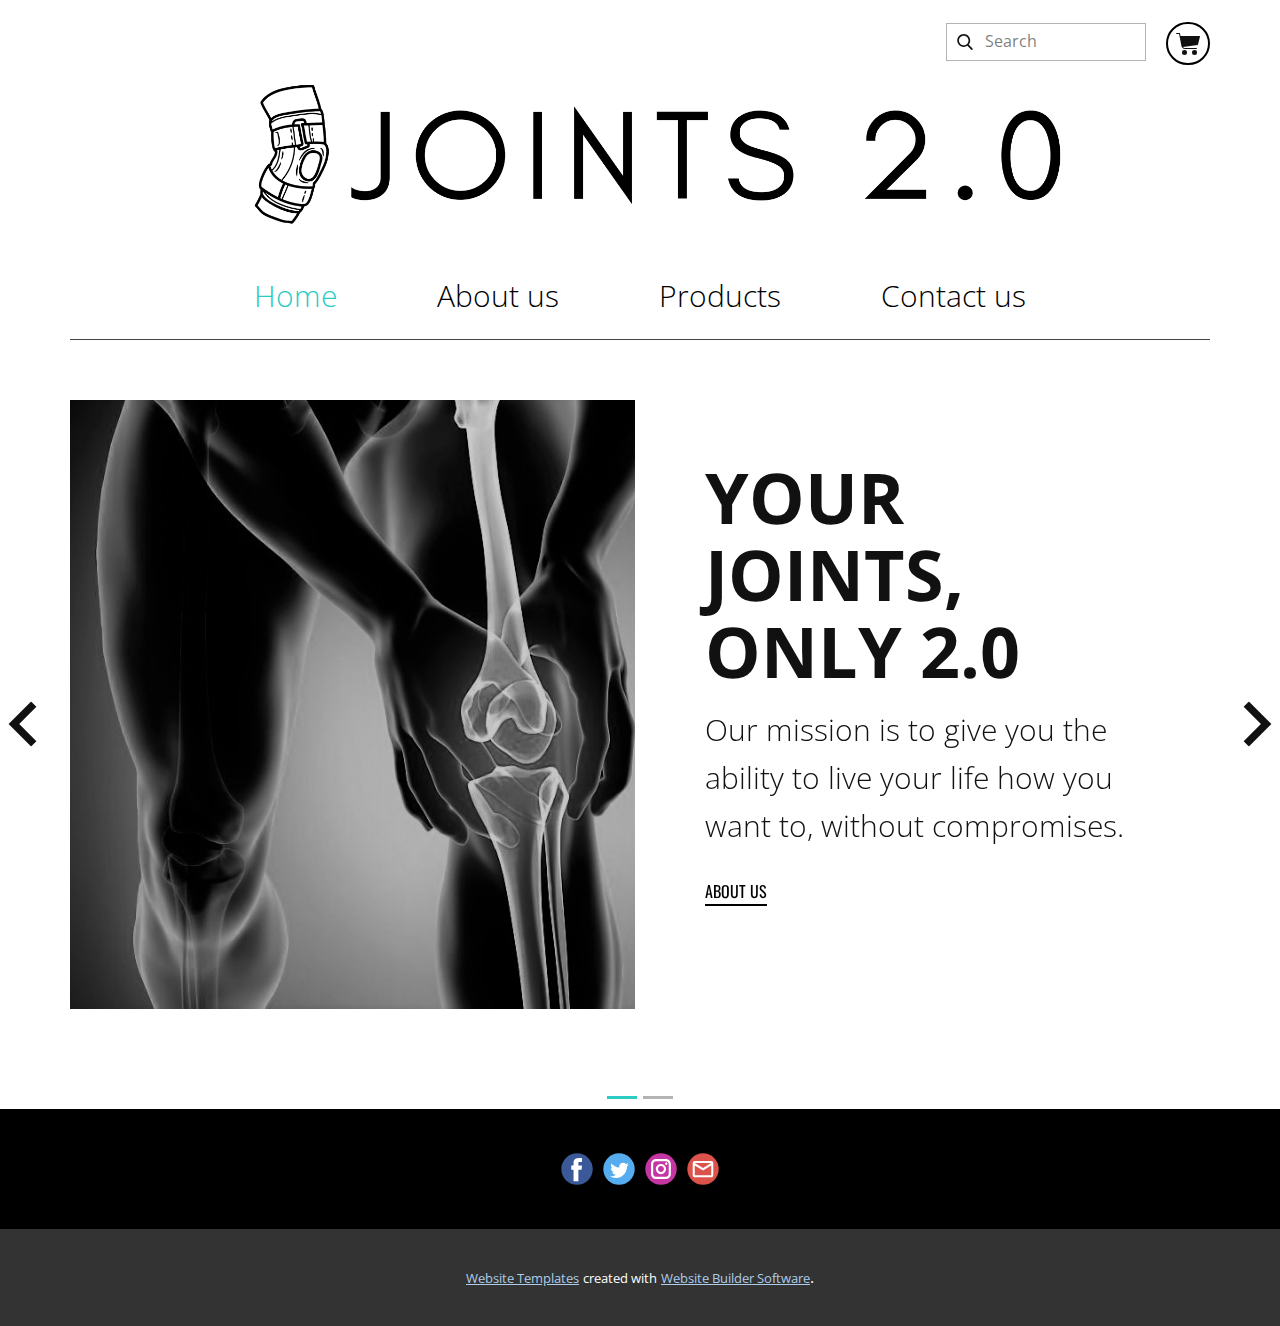
<file: hjemmesidehtml/index.html>
<!DOCTYPE html>
<html style="font-size: 16px;" lang="en-NO">
  <head>
    <meta name="viewport" content="width=device-width, initial-scale=1.0">
    <meta charset="utf-8">
    <meta name="keywords" content="​YOUR JOINTS, ONLY 2.0, ​have full use and mobility of YOUR body again">
    <meta name="description" content="">
    <meta name="page_type" content="np-template-header-footer-from-plugin">
    <title>Home</title>
    <link rel="stylesheet" href="nicepage.css" media="screen">
<link rel="stylesheet" href="Home.css" media="screen">
    <script class="u-script" type="text/javascript" src="jquery.js" defer=""></script>
    <script class="u-script" type="text/javascript" src="nicepage.js" defer=""></script>
    <meta name="generator" content="Nicepage 3.26.0, nicepage.com">
    
    
    <link id="u-theme-google-font" rel="stylesheet" href="https://fonts.googleapis.com/css?family=Roboto:100,100i,300,300i,400,400i,500,500i,700,700i,900,900i|Open+Sans:300,300i,400,400i,600,600i,700,700i,800,800i">
    <link id="u-page-google-font" rel="stylesheet" href="https://fonts.googleapis.com/css?family=Oswald:200,300,400,500,600,700|Open+Sans:300,300i,400,400i,600,600i,700,700i,800,800i">
    
    
    <script type="application/ld+json">{
		"@context": "http://schema.org",
		"@type": "Organization",
		"name": "Site1",
		"logo": "images/logo.PNG",
		"sameAs": []
}</script>
    <meta name="theme-color" content="#478ac9">
    <meta property="og:title" content="Home">
    <meta property="og:description" content="">
    <meta property="og:type" content="website">
  </head>
  <body data-home-page="Home.html" data-home-page-title="Home" class="u-body"><header class="u-clearfix u-header u-header" id="sec-2ea4"><div class="u-clearfix u-sheet u-sheet-1">
        <form action="#" method="get" class="u-border-1 u-border-grey-30 u-search u-search-left u-white u-search-1">
          <button class="u-search-button" type="submit">
            <span class="u-search-icon u-spacing-10">
              <svg class="u-svg-link" preserveAspectRatio="xMidYMin slice" viewBox="0 0 56.966 56.966"><use xmlns:xlink="http://www.w3.org/1999/xlink" xlink:href="#svg-810a"></use></svg>
              <svg xmlns="http://www.w3.org/2000/svg" xmlns:xlink="http://www.w3.org/1999/xlink" version="1.1" id="svg-810a" x="0px" y="0px" viewBox="0 0 56.966 56.966" style="enable-background:new 0 0 56.966 56.966;" xml:space="preserve" class="u-svg-content"><path d="M55.146,51.887L41.588,37.786c3.486-4.144,5.396-9.358,5.396-14.786c0-12.682-10.318-23-23-23s-23,10.318-23,23  s10.318,23,23,23c4.761,0,9.298-1.436,13.177-4.162l13.661,14.208c0.571,0.593,1.339,0.92,2.162,0.92  c0.779,0,1.518-0.297,2.079-0.837C56.255,54.982,56.293,53.08,55.146,51.887z M23.984,6c9.374,0,17,7.626,17,17s-7.626,17-17,17  s-17-7.626-17-17S14.61,6,23.984,6z"></path></svg>
            </span>
          </button>
          <input class="u-search-input" type="search" name="search" value="" placeholder="Search">
        </form>
        <a href="Home.html" data-page-id="67591076" class="u-image u-logo u-image-1" data-image-width="1646" data-image-height="370" title="Home">
          <img src="images/logo.PNG" class="u-logo-image u-logo-image-1">
        </a>
        <a href="Home.html" class="u-border-2 u-border-black u-border-hover-palette-4-base u-btn u-btn-round u-button-style u-none u-radius-50 u-btn-1"><span class="u-icon u-text-body-color u-icon-1"><svg class="u-svg-content" viewBox="0 0 512 512" x="0px" y="0px" style="width: 1em; height: 1em;"><circle cx="181.333" cy="437.333" r="53.333"></circle><path d="M509.867,89.6c-2.133-2.133-4.267-4.267-8.533-4.267H96L85.333,29.867c-2.133-4.267-6.4-8.533-10.667-8.533h-64 C4.267,21.333,0,25.6,0,32s4.267,10.667,10.667,10.667h55.467l51.2,260.267c8.533,34.133,38.4,59.733,74.667,59.733h245.333 c6.4,0,10.667-4.267,10.667-10.667c0-6.4-4.267-10.667-10.667-10.667H192c-17.067,0-34.133-8.533-42.667-23.467L460.8,275.2 c4.267,0,8.533-4.267,8.533-8.533L512,96C512,96,512,91.733,509.867,89.6z"></path><circle cx="394.667" cy="437.333" r="53.333"></circle></svg><img></span>
        </a>
        <nav class="u-menu u-menu-one-level u-offcanvas u-menu-1" data-position="Main menu">
          <div class="menu-collapse u-custom-font u-font-open-sans" style="font-size: 1.875rem; letter-spacing: 0px; font-weight: 300;">
            <a class="u-button-style u-custom-left-right-menu-spacing u-custom-padding-bottom u-custom-text-active-color u-custom-text-color u-custom-text-hover-color u-custom-top-bottom-menu-spacing u-nav-link u-text-active-palette-1-base u-text-hover-palette-2-base" href="#">
              <svg><use xmlns:xlink="http://www.w3.org/1999/xlink" xlink:href="#menu-hamburger"></use></svg>
              <svg version="1.1" xmlns="http://www.w3.org/2000/svg" xmlns:xlink="http://www.w3.org/1999/xlink"><defs><symbol id="menu-hamburger" viewBox="0 0 16 16" style="width: 16px; height: 16px;"><rect y="1" width="16" height="2"></rect><rect y="7" width="16" height="2"></rect><rect y="13" width="16" height="2"></rect>
</symbol>
</defs></svg>
            </a>
          </div>
          <div class="u-custom-menu u-nav-container">
            <ul class="u-custom-font u-font-open-sans u-nav u-unstyled u-nav-1"><li class="u-nav-item"><a class="u-button-style u-nav-link u-text-active-palette-4-base u-text-black u-text-hover-palette-4-base" href="Home.html" style="padding: 14px 50px;">Home</a>
</li><li class="u-nav-item"><a class="u-button-style u-nav-link u-text-active-palette-4-base u-text-black u-text-hover-palette-4-base" href="About-us.html" style="padding: 14px 50px;">About us</a>
</li><li class="u-nav-item"><a class="u-button-style u-nav-link u-text-active-palette-4-base u-text-black u-text-hover-palette-4-base" href="Products.html" style="padding: 14px 50px;">Products</a>
</li><li class="u-nav-item"><a class="u-button-style u-nav-link u-text-active-palette-4-base u-text-black u-text-hover-palette-4-base" href="Contact-us.html" style="padding: 14px 50px;">Contact us</a>
</li></ul>
          </div>
          <div class="u-custom-menu u-nav-container-collapse">
            <div class="u-black u-container-style u-inner-container-layout u-opacity u-opacity-95 u-sidenav">
              <div class="u-inner-container-layout u-sidenav-overflow">
                <div class="u-menu-close">
		      </div>
                <ul class="u-align-center u-nav u-popupmenu-items u-unstyled u-nav-2"><li class="u-nav-item"><a class="u-button-style u-nav-link" href="Home.html" style="padding: 14px 50px;">Home</a>
</li><li class="u-nav-item"><a class="u-button-style u-nav-link" href="About-us.html" style="padding: 14px 50px;">About us</a>
</li><li class="u-nav-item"><a class="u-button-style u-nav-link" href="Products.html" style="padding: 14px 50px;">Products</a>
</li><li class="u-nav-item"><a class="u-button-style u-nav-link" href="Contact-us.html" style="padding: 14px 50px;">Contact us</a>
</li></ul>
              </div>
            </div>
            <div class="u-black u-menu-overlay u-opacity u-opacity-100"></div>
          </div>
        </nav>
        <div class="u-border-1 u-border-grey-dark-1 u-expanded-width u-line u-line-horizontal u-line-1"></div>
      </div></header>
    <section id="carousel_310b" class="u-carousel u-slide u-block-238b-1" data-u-ride="carousel" data-interval="5000">
      <ol class="u-absolute-hcenter u-carousel-indicators u-block-238b-2">
        <li data-u-target="#carousel_310b" class="u-active u-active-palette-4-base u-grey-30 u-hover-palette-4-base" data-u-slide-to="0"></li>
        <li data-u-target="#carousel_310b" class="u-active-palette-4-base u-grey-30 u-hover-palette-4-base" data-u-slide-to="1"></li>
      </ol>
      <div class="u-carousel-inner" role="listbox">
        <div class="u-active u-carousel-item u-clearfix u-section-1-1">
          <div class="u-clearfix u-sheet u-sheet-1">
            <div class="u-clearfix u-gutter-10 u-layout-wrap u-layout-wrap-1">
              <div class="u-layout" style="">
                <div class="u-layout-row" style="">
                  <div class="u-align-left u-container-style u-image u-layout-cell u-left-cell u-size-30 u-size-xs-60 u-image-1" src="" data-image-width="1000" data-image-height="686">
                    <div class="u-container-layout u-valign-middle u-container-layout-1" src=""></div>
                  </div>
                  <div class="u-align-left u-container-style u-layout-cell u-right-cell u-size-30 u-size-xs-60 u-white u-layout-cell-2">
                    <div class="u-container-layout u-container-layout-2">
                      <h2 class="u-custom-font u-text u-text-font u-text-1"> YOUR JOINTS, ONLY 2.0</h2>
                      <p class="u-text u-text-2"> Our mission is to give you the ability to live your life how you want to, without compromises. </p>
                      <a href="About-us.html" data-page-id="930628772" class="u-active-none u-border-2 u-border-active-palette-4-base u-border-black u-border-hover-palette-4-base u-btn u-btn-rectangle u-button-style u-custom-font u-font-oswald u-hover-none u-none u-btn-1">ABOUT US</a>
                    </div>
                  </div>
                </div>
              </div>
            </div>
          </div>
        </div>
        <div class="u-carousel-item u-clearfix u-section-1-2">
          <div class="u-clearfix u-sheet u-sheet-1">
            <div class="u-clearfix u-expanded-width u-gutter-10 u-layout-wrap u-layout-wrap-1">
              <div class="u-layout" style="">
                <div class="u-layout-row" style="">
                  <div class="u-align-left u-container-style u-image u-layout-cell u-left-cell u-size-30 u-size-xs-60 u-image-1" src="" data-image-width="800" data-image-height="533">
                    <div class="u-container-layout u-valign-middle u-container-layout-1" src=""></div>
                  </div>
                  <div class="u-align-left u-container-style u-layout-cell u-right-cell u-size-30 u-size-xs-60 u-white u-layout-cell-2">
                    <div class="u-container-layout u-valign-bottom u-container-layout-2">
                      <h2 class="u-custom-font u-font-open-sans u-text u-text-black u-text-1"> have full use and mobility of YOUR body again</h2>
                      <p class="u-text u-text-2">Support braces for legs that are comfortable, non-intrusive, strong and supportive.</p>
                      <a href="Products.html" data-page-id="37264418" class="u-active-none u-border-2 u-border-black u-btn u-btn-rectangle u-button-style u-custom-font u-font-oswald u-hover-none u-none u-text-active-palette-4-base u-text-hover-palette-4-base u-btn-1">OUR PRODUCTS</a>
                    </div>
                  </div>
                </div>
              </div>
            </div>
          </div>
        </div>
      </div>
      <a class="u-absolute-vcenter u-carousel-control u-carousel-control-prev u-text-body-color u-text-hover-palette-4-base u-block-238b-3" href="#carousel_310b" role="button" data-u-slide="prev">
        <span aria-hidden="true">
          <svg viewBox="0 0 256 256"><g><polygon points="207.093,30.187 176.907,0 48.907,128 176.907,256 207.093,225.813 109.28,128"></polygon>
</g></svg>
        </span>
        <span class="sr-only">
          <svg viewBox="0 0 256 256"><g><polygon points="207.093,30.187 176.907,0 48.907,128 176.907,256 207.093,225.813 109.28,128"></polygon>
</g></svg>
        </span>
      </a>
      <a class="u-absolute-vcenter u-carousel-control u-carousel-control-next u-text-body-color u-text-hover-palette-4-base u-block-238b-4" href="#carousel_310b" role="button" data-u-slide="next">
        <span aria-hidden="true">
          <svg viewBox="0 0 306 306"><g id="chevron-right"><polygon points="94.35,0 58.65,35.7 175.95,153 58.65,270.3 94.35,306 247.35,153"></polygon>
</g></svg>
        </span>
        <span class="sr-only">
          <svg viewBox="0 0 306 306"><g id="chevron-right"><polygon points="94.35,0 58.65,35.7 175.95,153 58.65,270.3 94.35,306 247.35,153"></polygon>
</g></svg>
        </span>
      </a>
    </section>
    
    
    <footer class="u-black u-clearfix u-footer" id="sec-b8fa"><div class="u-clearfix u-sheet u-sheet-1">
        <div class="u-align-left u-social-icons u-spacing-10 u-social-icons-1">
          <a class="u-social-url" title="facebook" target="_blank" href=""><span class="u-icon u-social-facebook u-social-icon u-icon-1"><svg class="u-svg-link" preserveAspectRatio="xMidYMin slice" viewBox="0 0 112 112" style=""><use xmlns:xlink="http://www.w3.org/1999/xlink" xlink:href="#svg-e265"></use></svg><svg class="u-svg-content" viewBox="0 0 112 112" x="0" y="0" id="svg-e265"><circle fill="currentColor" cx="56.1" cy="56.1" r="55"></circle><path fill="#FFFFFF" d="M73.5,31.6h-9.1c-1.4,0-3.6,0.8-3.6,3.9v8.5h12.6L72,58.3H60.8v40.8H43.9V58.3h-8V43.9h8v-9.2
            c0-6.7,3.1-17,17-17h12.5v13.9H73.5z"></path></svg></span>
          </a>
          <a class="u-social-url" title="twitter" target="_blank" href=""><span class="u-icon u-social-icon u-social-twitter u-icon-2"><svg class="u-svg-link" preserveAspectRatio="xMidYMin slice" viewBox="0 0 112 112" style=""><use xmlns:xlink="http://www.w3.org/1999/xlink" xlink:href="#svg-4003"></use></svg><svg class="u-svg-content" viewBox="0 0 112 112" x="0" y="0" id="svg-4003"><circle fill="currentColor" class="st0" cx="56.1" cy="56.1" r="55"></circle><path fill="#FFFFFF" d="M83.8,47.3c0,0.6,0,1.2,0,1.7c0,17.7-13.5,38.2-38.2,38.2C38,87.2,31,85,25,81.2c1,0.1,2.1,0.2,3.2,0.2
            c6.3,0,12.1-2.1,16.7-5.7c-5.9-0.1-10.8-4-12.5-9.3c0.8,0.2,1.7,0.2,2.5,0.2c1.2,0,2.4-0.2,3.5-0.5c-6.1-1.2-10.8-6.7-10.8-13.1
            c0-0.1,0-0.1,0-0.2c1.8,1,3.9,1.6,6.1,1.7c-3.6-2.4-6-6.5-6-11.2c0-2.5,0.7-4.8,1.8-6.7c6.6,8.1,16.5,13.5,27.6,14
            c-0.2-1-0.3-2-0.3-3.1c0-7.4,6-13.4,13.4-13.4c3.9,0,7.3,1.6,9.8,4.2c3.1-0.6,5.9-1.7,8.5-3.3c-1,3.1-3.1,5.8-5.9,7.4
            c2.7-0.3,5.3-1,7.7-2.1C88.7,43,86.4,45.4,83.8,47.3z"></path></svg></span>
          </a>
          <a class="u-social-url" title="instagram" target="_blank" href=""><span class="u-icon u-social-icon u-social-instagram u-icon-3"><svg class="u-svg-link" preserveAspectRatio="xMidYMin slice" viewBox="0 0 112 112" style=""><use xmlns:xlink="http://www.w3.org/1999/xlink" xlink:href="#svg-ddfa"></use></svg><svg class="u-svg-content" viewBox="0 0 112 112" x="0" y="0" id="svg-ddfa"><circle fill="currentColor" cx="56.1" cy="56.1" r="55"></circle><path fill="#FFFFFF" d="M55.9,38.2c-9.9,0-17.9,8-17.9,17.9C38,66,46,74,55.9,74c9.9,0,17.9-8,17.9-17.9C73.8,46.2,65.8,38.2,55.9,38.2
            z M55.9,66.4c-5.7,0-10.3-4.6-10.3-10.3c-0.1-5.7,4.6-10.3,10.3-10.3c5.7,0,10.3,4.6,10.3,10.3C66.2,61.8,61.6,66.4,55.9,66.4z"></path><path fill="#FFFFFF" d="M74.3,33.5c-2.3,0-4.2,1.9-4.2,4.2s1.9,4.2,4.2,4.2s4.2-1.9,4.2-4.2S76.6,33.5,74.3,33.5z"></path><path fill="#FFFFFF" d="M73.1,21.3H38.6c-9.7,0-17.5,7.9-17.5,17.5v34.5c0,9.7,7.9,17.6,17.5,17.6h34.5c9.7,0,17.5-7.9,17.5-17.5V38.8
            C90.6,29.1,82.7,21.3,73.1,21.3z M83,73.3c0,5.5-4.5,9.9-9.9,9.9H38.6c-5.5,0-9.9-4.5-9.9-9.9V38.8c0-5.5,4.5-9.9,9.9-9.9h34.5
            c5.5,0,9.9,4.5,9.9,9.9V73.3z"></path></svg></span>
          </a>
          <a class="u-social-url" target="_blank" title="Email" href=""><span class="u-icon u-social-email u-social-icon u-icon-4"><svg class="u-svg-link" preserveAspectRatio="xMidYMin slice" viewBox="0 0 112 112" style=""><use xmlns:xlink="http://www.w3.org/1999/xlink" xlink:href="#svg-a01f"></use></svg><svg class="u-svg-content" viewBox="0 0 112 112" x="0" y="0" id="svg-a01f"><circle fill="currentColor" cx="56.1" cy="56.1" r="55"></circle><path id="path3864" fill="#FFFFFF" d="M27.2,28h57.6c4,0,7.2,3.2,7.2,7.2l0,0v42.7c0,3.9-3.2,7.2-7.2,7.2l0,0H27.2
	c-4,0-7.2-3.2-7.2-7.2V35.2C20,31.1,23.2,28,27.2,28 M56,52.9l28.8-17.8H27.2L56,52.9 M27.2,77.7h57.6V43.5L56,61.3L27.2,43.5V77.7z
	"></path></svg></span>
          </a>
        </div>
      </div></footer>
    <section class="u-backlink u-clearfix u-grey-80">
      <a class="u-link" href="https://nicepage.com/website-templates" target="_blank">
        <span>Website Templates</span>
      </a>
      <p class="u-text">
        <span>created with</span>
      </p>
      <a class="u-link" href="Home.html" target="_blank">
        <span>Website Builder Software</span>
      </a>. 
    </section>
  </body>
</html>
</file>
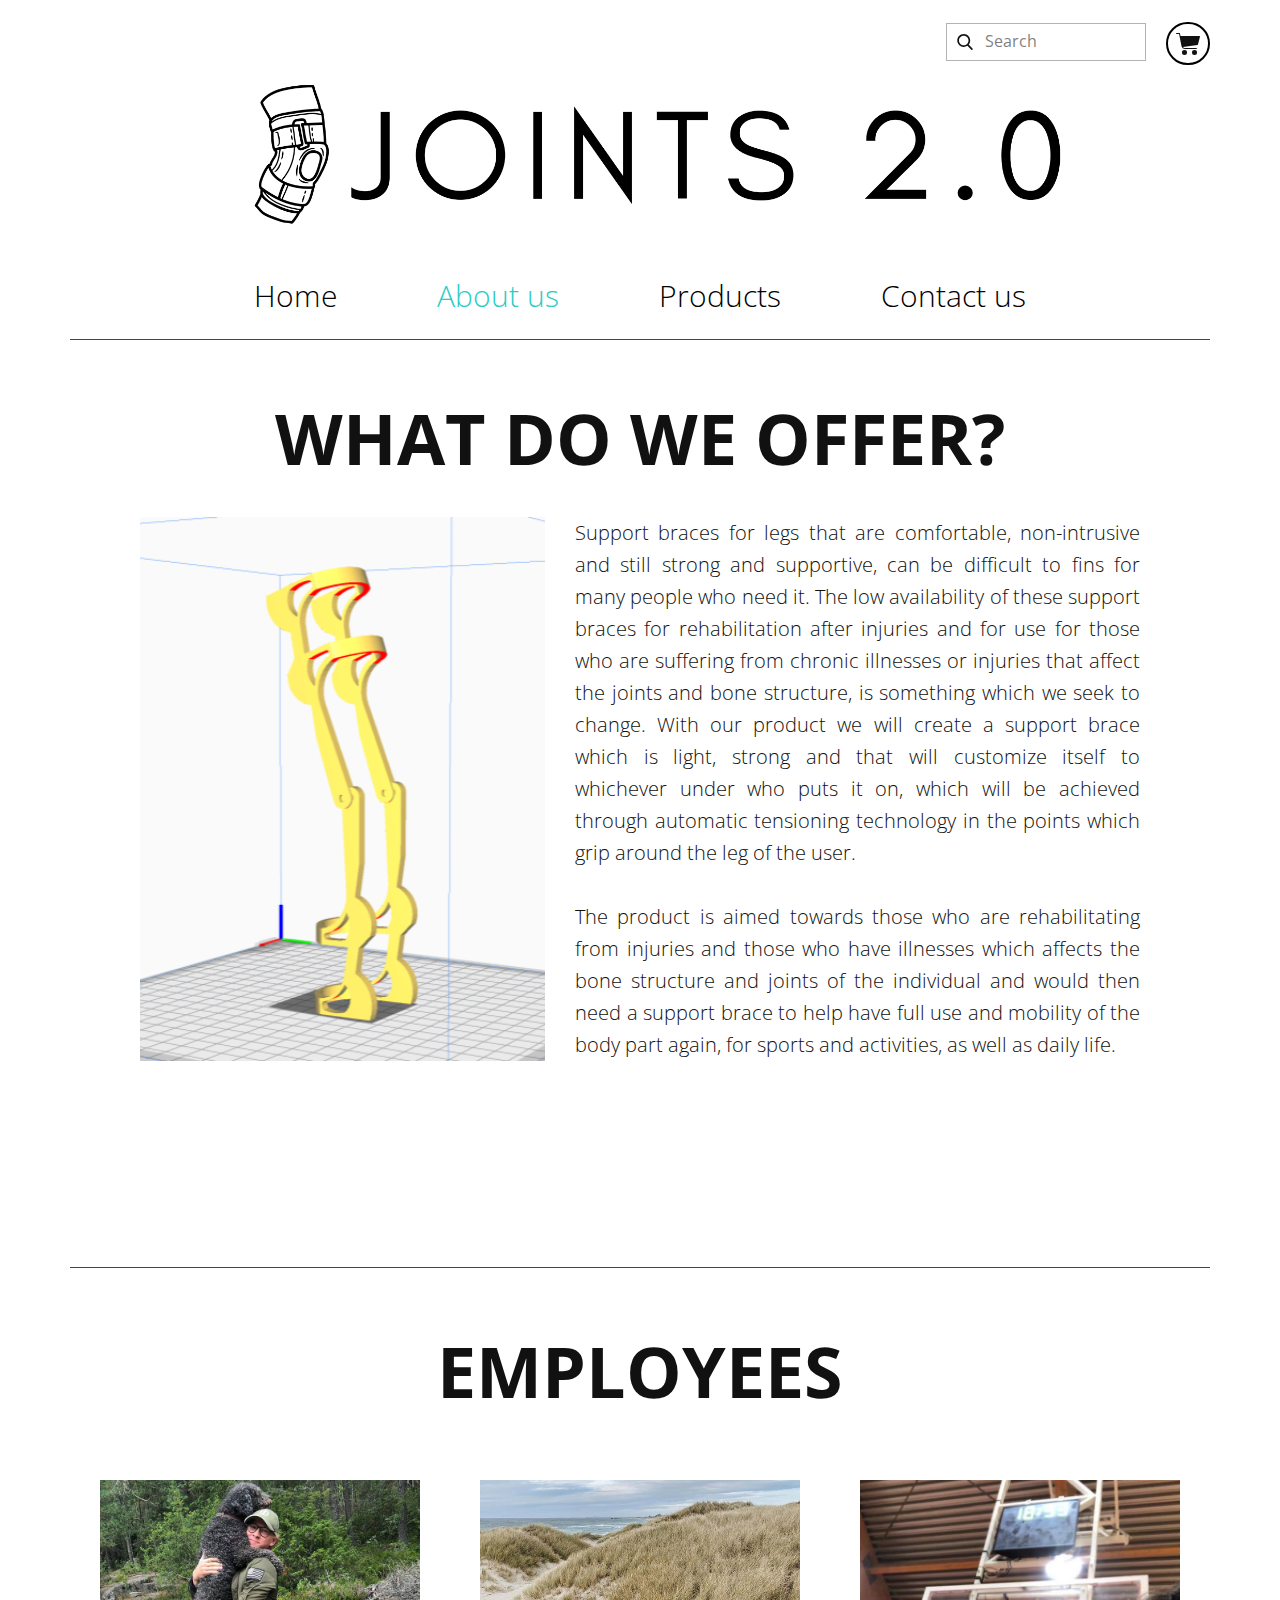
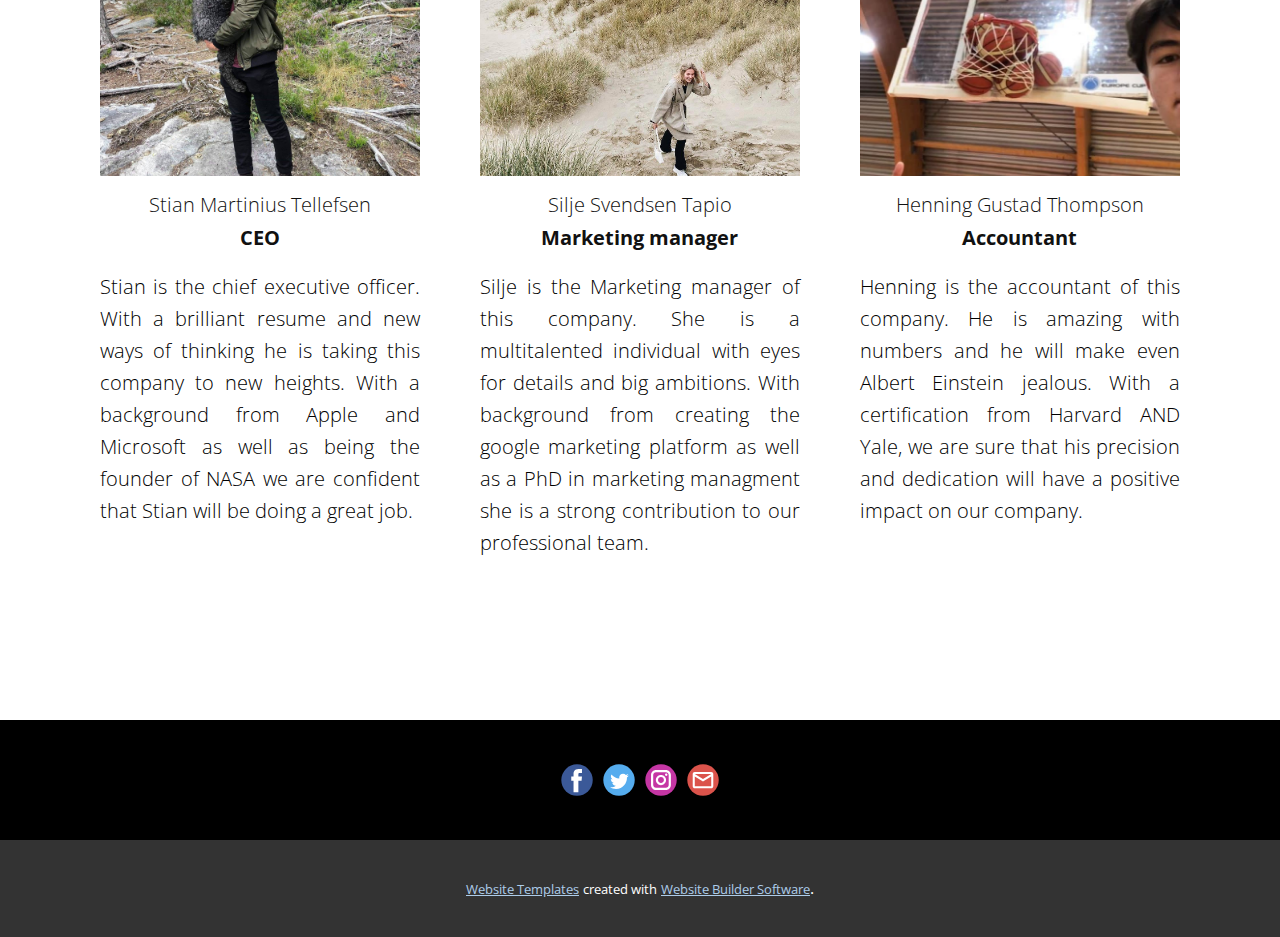
<file: hjemmesidehtml/About-us.html>
<!DOCTYPE html>
<html style="font-size: 16px;" lang="en-NO">
  <head>
    <meta name="viewport" content="width=device-width, initial-scale=1.0">
    <meta charset="utf-8">
    <meta name="keywords" content="​WHAT DO WE OFFER?">
    <meta name="description" content="">
    <meta name="page_type" content="np-template-header-footer-from-plugin">
    <title>About us</title>
    <link rel="stylesheet" href="nicepage.css" media="screen">
<link rel="stylesheet" href="About-us.css" media="screen">
    <script class="u-script" type="text/javascript" src="jquery.js" defer=""></script>
    <script class="u-script" type="text/javascript" src="nicepage.js" defer=""></script>
    <meta name="generator" content="Nicepage 3.26.0, nicepage.com">
    <link id="u-theme-google-font" rel="stylesheet" href="https://fonts.googleapis.com/css?family=Roboto:100,100i,300,300i,400,400i,500,500i,700,700i,900,900i|Open+Sans:300,300i,400,400i,600,600i,700,700i,800,800i">
    <link id="u-page-google-font" rel="stylesheet" href="https://fonts.googleapis.com/css?family=Open+Sans:300,300i,400,400i,600,600i,700,700i,800,800i">
    
    
    
    <script type="application/ld+json">{
		"@context": "http://schema.org",
		"@type": "Organization",
		"name": "Site1",
		"logo": "images/logo.PNG",
		"sameAs": []
}</script>
    <meta name="theme-color" content="#478ac9">
    <meta property="og:title" content="About us">
    <meta property="og:description" content="">
    <meta property="og:type" content="website">
  </head>
  <body class="u-body"><header class="u-clearfix u-header u-header" id="sec-2ea4"><div class="u-clearfix u-sheet u-sheet-1">
        <form action="#" method="get" class="u-border-1 u-border-grey-30 u-search u-search-left u-white u-search-1">
          <button class="u-search-button" type="submit">
            <span class="u-search-icon u-spacing-10">
              <svg class="u-svg-link" preserveAspectRatio="xMidYMin slice" viewBox="0 0 56.966 56.966"><use xmlns:xlink="http://www.w3.org/1999/xlink" xlink:href="#svg-810a"></use></svg>
              <svg xmlns="http://www.w3.org/2000/svg" xmlns:xlink="http://www.w3.org/1999/xlink" version="1.1" id="svg-810a" x="0px" y="0px" viewBox="0 0 56.966 56.966" style="enable-background:new 0 0 56.966 56.966;" xml:space="preserve" class="u-svg-content"><path d="M55.146,51.887L41.588,37.786c3.486-4.144,5.396-9.358,5.396-14.786c0-12.682-10.318-23-23-23s-23,10.318-23,23  s10.318,23,23,23c4.761,0,9.298-1.436,13.177-4.162l13.661,14.208c0.571,0.593,1.339,0.92,2.162,0.92  c0.779,0,1.518-0.297,2.079-0.837C56.255,54.982,56.293,53.08,55.146,51.887z M23.984,6c9.374,0,17,7.626,17,17s-7.626,17-17,17  s-17-7.626-17-17S14.61,6,23.984,6z"></path></svg>
            </span>
          </button>
          <input class="u-search-input" type="search" name="search" value="" placeholder="Search">
        </form>
        <a href="Home.html" data-page-id="67591076" class="u-image u-logo u-image-1" data-image-width="1646" data-image-height="370" title="Home">
          <img src="images/logo.PNG" class="u-logo-image u-logo-image-1">
        </a>
        <a href="Home.html" class="u-border-2 u-border-black u-border-hover-palette-4-base u-btn u-btn-round u-button-style u-none u-radius-50 u-btn-1"><span class="u-icon u-text-body-color u-icon-1"><svg class="u-svg-content" viewBox="0 0 512 512" x="0px" y="0px" style="width: 1em; height: 1em;"><circle cx="181.333" cy="437.333" r="53.333"></circle><path d="M509.867,89.6c-2.133-2.133-4.267-4.267-8.533-4.267H96L85.333,29.867c-2.133-4.267-6.4-8.533-10.667-8.533h-64 C4.267,21.333,0,25.6,0,32s4.267,10.667,10.667,10.667h55.467l51.2,260.267c8.533,34.133,38.4,59.733,74.667,59.733h245.333 c6.4,0,10.667-4.267,10.667-10.667c0-6.4-4.267-10.667-10.667-10.667H192c-17.067,0-34.133-8.533-42.667-23.467L460.8,275.2 c4.267,0,8.533-4.267,8.533-8.533L512,96C512,96,512,91.733,509.867,89.6z"></path><circle cx="394.667" cy="437.333" r="53.333"></circle></svg><img></span>
        </a>
        <nav class="u-menu u-menu-one-level u-offcanvas u-menu-1" data-position="Main menu">
          <div class="menu-collapse u-custom-font u-font-open-sans" style="font-size: 1.875rem; letter-spacing: 0px; font-weight: 300;">
            <a class="u-button-style u-custom-left-right-menu-spacing u-custom-padding-bottom u-custom-text-active-color u-custom-text-color u-custom-text-hover-color u-custom-top-bottom-menu-spacing u-nav-link u-text-active-palette-1-base u-text-hover-palette-2-base" href="#">
              <svg><use xmlns:xlink="http://www.w3.org/1999/xlink" xlink:href="#menu-hamburger"></use></svg>
              <svg version="1.1" xmlns="http://www.w3.org/2000/svg" xmlns:xlink="http://www.w3.org/1999/xlink"><defs><symbol id="menu-hamburger" viewBox="0 0 16 16" style="width: 16px; height: 16px;"><rect y="1" width="16" height="2"></rect><rect y="7" width="16" height="2"></rect><rect y="13" width="16" height="2"></rect>
</symbol>
</defs></svg>
            </a>
          </div>
          <div class="u-custom-menu u-nav-container">
            <ul class="u-custom-font u-font-open-sans u-nav u-unstyled u-nav-1"><li class="u-nav-item"><a class="u-button-style u-nav-link u-text-active-palette-4-base u-text-black u-text-hover-palette-4-base" href="Home.html" style="padding: 14px 50px;">Home</a>
</li><li class="u-nav-item"><a class="u-button-style u-nav-link u-text-active-palette-4-base u-text-black u-text-hover-palette-4-base" href="About-us.html" style="padding: 14px 50px;">About us</a>
</li><li class="u-nav-item"><a class="u-button-style u-nav-link u-text-active-palette-4-base u-text-black u-text-hover-palette-4-base" href="Products.html" style="padding: 14px 50px;">Products</a>
</li><li class="u-nav-item"><a class="u-button-style u-nav-link u-text-active-palette-4-base u-text-black u-text-hover-palette-4-base" href="Contact-us.html" style="padding: 14px 50px;">Contact us</a>
</li></ul>
          </div>
          <div class="u-custom-menu u-nav-container-collapse">
            <div class="u-black u-container-style u-inner-container-layout u-opacity u-opacity-95 u-sidenav">
              <div class="u-inner-container-layout u-sidenav-overflow">
                <div class="u-menu-close"></div>
                <ul class="u-align-center u-nav u-popupmenu-items u-unstyled u-nav-2"><li class="u-nav-item"><a class="u-button-style u-nav-link" href="Home.html" style="padding: 14px 50px;">Home</a>
</li><li class="u-nav-item"><a class="u-button-style u-nav-link" href="About-us.html" style="padding: 14px 50px;">About us</a>
</li><li class="u-nav-item"><a class="u-button-style u-nav-link" href="Products.html" style="padding: 14px 50px;">Products</a>
</li><li class="u-nav-item"><a class="u-button-style u-nav-link" href="Contact-us.html" style="padding: 14px 50px;">Contact us</a>
</li></ul>
              </div>
            </div>
            <div class="u-black u-menu-overlay u-opacity u-opacity-70"></div>
          </div>
        </nav>
        <div class="u-border-1 u-border-grey-dark-1 u-expanded-width u-line u-line-horizontal u-line-1"></div>
      </div></header>
    <section class="u-clearfix u-section-1" id="sec-465e">
      <div class="u-clearfix u-sheet u-valign-bottom u-sheet-1">
        <h2 class="u-custom-font u-font-open-sans u-text u-text-default u-text-1"> WHAT DO WE OFFER?</h2>
        <p class="u-align-justify u-text u-text-2"> Support braces for legs that are comfortable, non-intrusive and still strong and supportive, can be difficult to fins for many people who need it. The low availability of these support braces for rehabilitation after injuries and for use for those who are suffering from chronic illnesses or injuries that affect the joints and bone structure, is something which we seek to change. With our product we will create a support brace which is light, strong and that will customize itself to whichever under who puts it on, which will be achieved through automatic tensioning technology in the points which grip around the leg of the user.&nbsp;<br>
          <br>The product is aimed towards those who are rehabilitating from injuries and those who have illnesses which affects the bone structure and joints of the individual and would then need a support brace to help have full use and mobility of the body part again, for sports and activities, as well as daily life. 
        </p>
        <img class="u-image u-image-default u-image-1" src="images/r2.PNG" alt="" data-image-width="519" data-image-height="509">
        <div class="u-border-1 u-border-grey-dark-1 u-expanded-width u-line u-line-horizontal u-line-1"></div>
      </div>
    </section>
    <section class="u-clearfix u-section-2" id="sec-7ffe">
      <div class="u-clearfix u-sheet u-sheet-1">
        <h2 class="u-align-center u-custom-font u-font-open-sans u-text u-text-1">EMPLOYEES</h2>
        <div class="u-expanded-width u-list u-list-1">
          <div class="u-repeater u-repeater-1">
            <div class="u-container-style u-list-item u-repeater-item">
              <div class="u-container-layout u-similar-container u-container-layout-1">
                <img alt="" class="u-expanded-width u-image u-image-default u-image-1" data-image-width="2010" data-image-height="2015" src="images/68471892_1177813362418445_5060067139407314944_n.jpg">
                <h3 class="u-align-left u-custom-font u-text u-text-default u-text-font u-text-2">Stian Martinius Tellefsen<br>
                </h3>
                <h4 class="u-align-center u-custom-font u-font-open-sans u-text u-text-3">CEO</h4>
                <p class="u-align-justify u-text u-text-black u-text-4"> Stian is the chief executive officer. With a brilliant resume and new ways of thinking he is taking this company to new heights. With a background from Apple and Microsoft as well as being the founder of NASA we are confident that Stian will be doing a great job.</p>
              </div>
            </div>
            <div class="u-container-style u-list-item u-repeater-item">
              <div class="u-container-layout u-similar-container u-container-layout-2">
                <img alt="" class="u-expanded-width u-image u-image-default u-image-2" data-image-width="1125" data-image-height="1390" src="images/242372997_383291096771373_7504991974152846965_n.jpg">
                <h3 class="u-align-left u-custom-font u-text u-text-default u-text-font u-text-5">Silje Svendsen Tapio</h3>
                <h4 class="u-align-center u-custom-font u-font-open-sans u-text u-text-6">Marketing manager</h4>
                <p class="u-align-justify u-text u-text-black u-text-7"> Silje is the Marketing manager of this company. She is a multitalented individual with eyes for details and big ambitions. With background from creating the google marketing platform as well as a PhD in marketing managment she is a strong contribution to our professional team.</p>
              </div>
            </div>
            <div class="u-container-style u-list-item u-repeater-item">
              <div class="u-container-layout u-similar-container u-container-layout-3">
                <img alt="" class="u-expanded-width u-image u-image-default u-image-3" data-image-width="662" data-image-height="642" src="images/85226556_813915759113604_7916676100162322432_n1.jpg">
                <h3 class="u-align-left u-custom-font u-text u-text-default u-text-font u-text-8"> Henning Gustad Thompson</h3>
                <h4 class="u-align-center u-custom-font u-font-open-sans u-text u-text-9">Accountant</h4>
                <p class="u-align-justify u-text u-text-black u-text-10"> Henning is the accountant of this company. He is amazing with numbers and he will make even Albert Einstein jealous. With a certification from Harvard AND Yale, we are sure that his precision and dedication will have a positive impact on our company.</p>
              </div>
            </div>
          </div>
        </div>
      </div>
    </section>
    
    
    <footer class="u-black u-clearfix u-footer" id="sec-b8fa"><div class="u-clearfix u-sheet u-sheet-1">
        <div class="u-align-left u-social-icons u-spacing-10 u-social-icons-1">
          <a class="u-social-url" title="facebook" target="_blank" href=""><span class="u-icon u-social-facebook u-social-icon u-icon-1"><svg class="u-svg-link" preserveAspectRatio="xMidYMin slice" viewBox="0 0 112 112" style=""><use xmlns:xlink="http://www.w3.org/1999/xlink" xlink:href="#svg-e265"></use></svg><svg class="u-svg-content" viewBox="0 0 112 112" x="0" y="0" id="svg-e265"><circle fill="currentColor" cx="56.1" cy="56.1" r="55"></circle><path fill="#FFFFFF" d="M73.5,31.6h-9.1c-1.4,0-3.6,0.8-3.6,3.9v8.5h12.6L72,58.3H60.8v40.8H43.9V58.3h-8V43.9h8v-9.2
            c0-6.7,3.1-17,17-17h12.5v13.9H73.5z"></path></svg></span>
          </a>
          <a class="u-social-url" title="twitter" target="_blank" href=""><span class="u-icon u-social-icon u-social-twitter u-icon-2"><svg class="u-svg-link" preserveAspectRatio="xMidYMin slice" viewBox="0 0 112 112" style=""><use xmlns:xlink="http://www.w3.org/1999/xlink" xlink:href="#svg-4003"></use></svg><svg class="u-svg-content" viewBox="0 0 112 112" x="0" y="0" id="svg-4003"><circle fill="currentColor" class="st0" cx="56.1" cy="56.1" r="55"></circle><path fill="#FFFFFF" d="M83.8,47.3c0,0.6,0,1.2,0,1.7c0,17.7-13.5,38.2-38.2,38.2C38,87.2,31,85,25,81.2c1,0.1,2.1,0.2,3.2,0.2
            c6.3,0,12.1-2.1,16.7-5.7c-5.9-0.1-10.8-4-12.5-9.3c0.8,0.2,1.7,0.2,2.5,0.2c1.2,0,2.4-0.2,3.5-0.5c-6.1-1.2-10.8-6.7-10.8-13.1
            c0-0.1,0-0.1,0-0.2c1.8,1,3.9,1.6,6.1,1.7c-3.6-2.4-6-6.5-6-11.2c0-2.5,0.7-4.8,1.8-6.7c6.6,8.1,16.5,13.5,27.6,14
            c-0.2-1-0.3-2-0.3-3.1c0-7.4,6-13.4,13.4-13.4c3.9,0,7.3,1.6,9.8,4.2c3.1-0.6,5.9-1.7,8.5-3.3c-1,3.1-3.1,5.8-5.9,7.4
            c2.7-0.3,5.3-1,7.7-2.1C88.7,43,86.4,45.4,83.8,47.3z"></path></svg></span>
          </a>
          <a class="u-social-url" title="instagram" target="_blank" href=""><span class="u-icon u-social-icon u-social-instagram u-icon-3"><svg class="u-svg-link" preserveAspectRatio="xMidYMin slice" viewBox="0 0 112 112" style=""><use xmlns:xlink="http://www.w3.org/1999/xlink" xlink:href="#svg-ddfa"></use></svg><svg class="u-svg-content" viewBox="0 0 112 112" x="0" y="0" id="svg-ddfa"><circle fill="currentColor" cx="56.1" cy="56.1" r="55"></circle><path fill="#FFFFFF" d="M55.9,38.2c-9.9,0-17.9,8-17.9,17.9C38,66,46,74,55.9,74c9.9,0,17.9-8,17.9-17.9C73.8,46.2,65.8,38.2,55.9,38.2
            z M55.9,66.4c-5.7,0-10.3-4.6-10.3-10.3c-0.1-5.7,4.6-10.3,10.3-10.3c5.7,0,10.3,4.6,10.3,10.3C66.2,61.8,61.6,66.4,55.9,66.4z"></path><path fill="#FFFFFF" d="M74.3,33.5c-2.3,0-4.2,1.9-4.2,4.2s1.9,4.2,4.2,4.2s4.2-1.9,4.2-4.2S76.6,33.5,74.3,33.5z"></path><path fill="#FFFFFF" d="M73.1,21.3H38.6c-9.7,0-17.5,7.9-17.5,17.5v34.5c0,9.7,7.9,17.6,17.5,17.6h34.5c9.7,0,17.5-7.9,17.5-17.5V38.8
            C90.6,29.1,82.7,21.3,73.1,21.3z M83,73.3c0,5.5-4.5,9.9-9.9,9.9H38.6c-5.5,0-9.9-4.5-9.9-9.9V38.8c0-5.5,4.5-9.9,9.9-9.9h34.5
            c5.5,0,9.9,4.5,9.9,9.9V73.3z"></path></svg></span>
          </a>
          <a class="u-social-url" target="_blank" title="Email" href=""><span class="u-icon u-social-email u-social-icon u-icon-4"><svg class="u-svg-link" preserveAspectRatio="xMidYMin slice" viewBox="0 0 112 112" style=""><use xmlns:xlink="http://www.w3.org/1999/xlink" xlink:href="#svg-a01f"></use></svg><svg class="u-svg-content" viewBox="0 0 112 112" x="0" y="0" id="svg-a01f"><circle fill="currentColor" cx="56.1" cy="56.1" r="55"></circle><path id="path3864" fill="#FFFFFF" d="M27.2,28h57.6c4,0,7.2,3.2,7.2,7.2l0,0v42.7c0,3.9-3.2,7.2-7.2,7.2l0,0H27.2
	c-4,0-7.2-3.2-7.2-7.2V35.2C20,31.1,23.2,28,27.2,28 M56,52.9l28.8-17.8H27.2L56,52.9 M27.2,77.7h57.6V43.5L56,61.3L27.2,43.5V77.7z
	"></path></svg></span>
          </a>
        </div>
      </div></footer>
    <section class="u-backlink u-clearfix u-grey-80">
      <a class="u-link" href="https://nicepage.com/website-templates" target="_blank">
        <span>Website Templates</span>
      </a>
      <p class="u-text">
        <span>created with</span>
      </p>
      <a class="u-link" href="https://nicepage.com/" target="_blank">
        <span>Website Builder Software</span>
      </a>. 
    </section>
  </body>
</html>
</file>
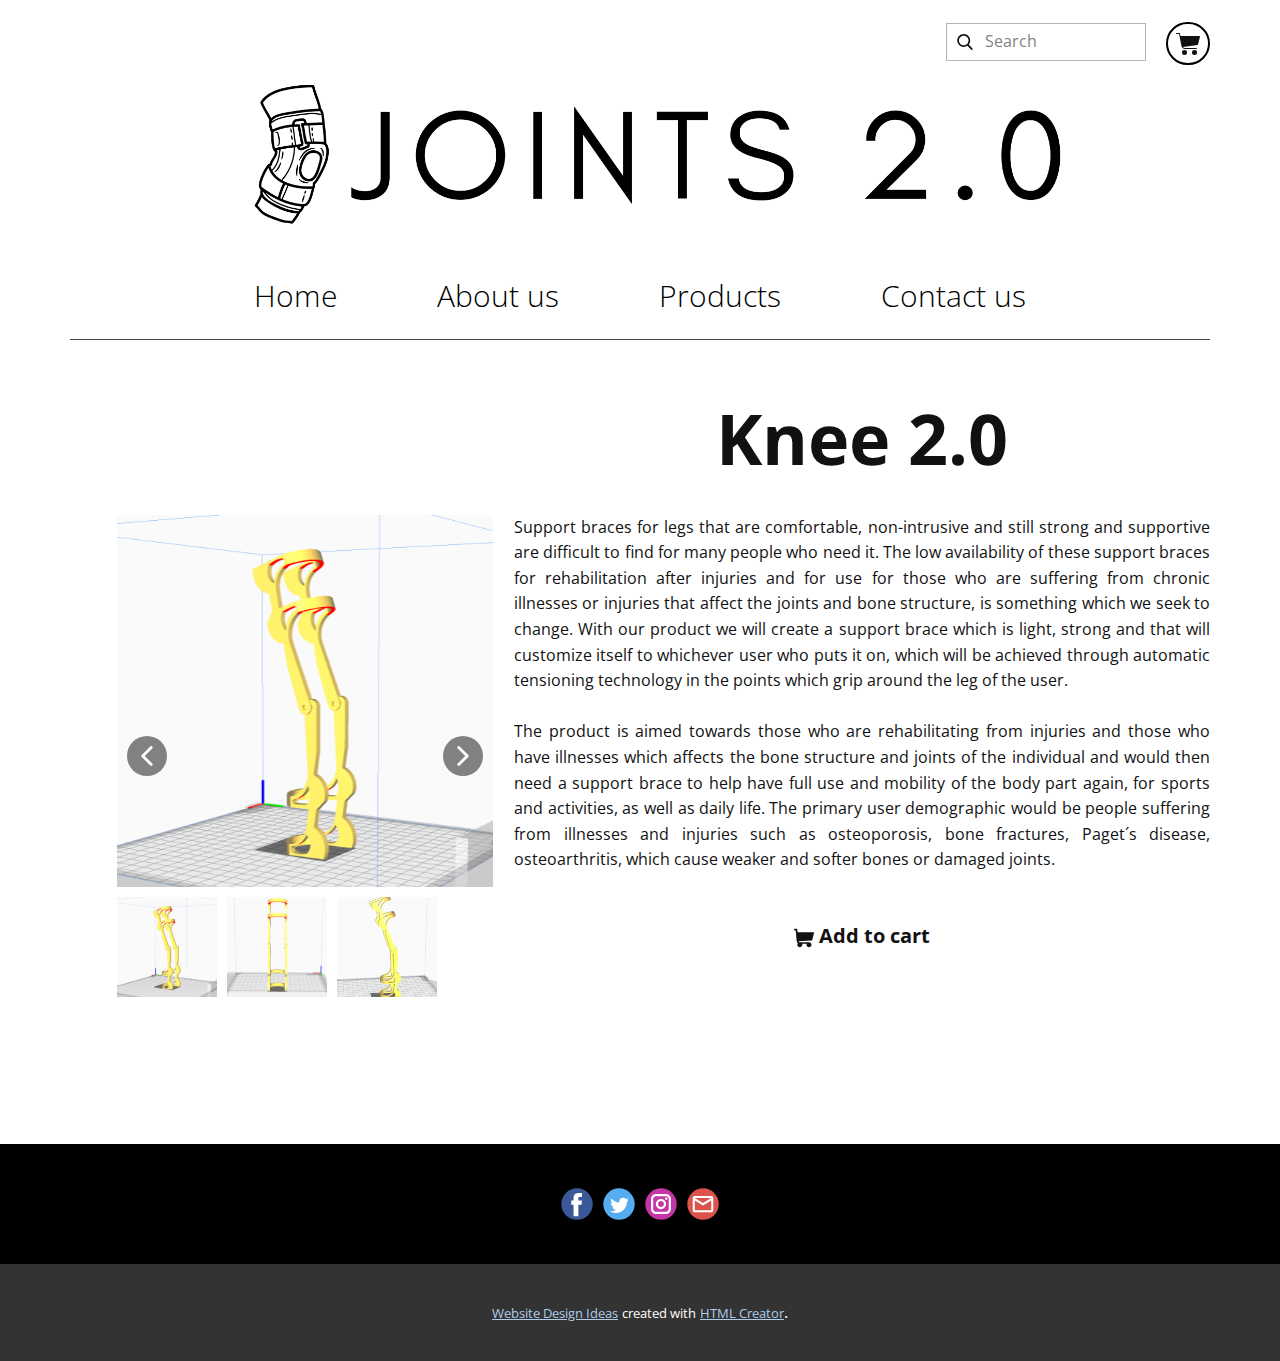
<file: hjemmesidehtml/Buy.html>
<!DOCTYPE html>
<html style="font-size: 16px;" lang="en-NO">
  <head>
    <meta name="viewport" content="width=device-width, initial-scale=1.0">
    <meta charset="utf-8">
    <meta name="keywords" content="Products">
    <meta name="description" content="">
    <meta name="page_type" content="np-template-header-footer-from-plugin">
    <title>Buy</title>
    <link rel="stylesheet" href="nicepage.css" media="screen">
<link rel="stylesheet" href="Buy.css" media="screen">
    <script class="u-script" type="text/javascript" src="jquery.js" defer=""></script>
    <script class="u-script" type="text/javascript" src="nicepage.js" defer=""></script>
    <meta name="generator" content="Nicepage 3.26.0, nicepage.com">
    <link id="u-theme-google-font" rel="stylesheet" href="https://fonts.googleapis.com/css?family=Roboto:100,100i,300,300i,400,400i,500,500i,700,700i,900,900i|Open+Sans:300,300i,400,400i,600,600i,700,700i,800,800i">
    <link id="u-page-google-font" rel="stylesheet" href="https://fonts.googleapis.com/css?family=Open+Sans:300,300i,400,400i,600,600i,700,700i,800,800i">
    
    
    <script type="application/ld+json">{
		"@context": "http://schema.org",
		"@type": "Organization",
		"name": "Site1",
		"logo": "images/logo.PNG",
		"sameAs": []
}</script>
    <meta name="theme-color" content="#478ac9">
    <meta property="og:title" content="Buy">
    <meta property="og:description" content="">
    <meta property="og:type" content="website">
  </head>
  <body class="u-body"><header class="u-clearfix u-header u-header" id="sec-2ea4"><div class="u-clearfix u-sheet u-sheet-1">
        <form action="#" method="get" class="u-border-1 u-border-grey-30 u-search u-search-left u-white u-search-1">
          <button class="u-search-button" type="submit">
            <span class="u-search-icon u-spacing-10">
              <svg class="u-svg-link" preserveAspectRatio="xMidYMin slice" viewBox="0 0 56.966 56.966"><use xmlns:xlink="http://www.w3.org/1999/xlink" xlink:href="#svg-810a"></use></svg>
              <svg xmlns="http://www.w3.org/2000/svg" xmlns:xlink="http://www.w3.org/1999/xlink" version="1.1" id="svg-810a" x="0px" y="0px" viewBox="0 0 56.966 56.966" style="enable-background:new 0 0 56.966 56.966;" xml:space="preserve" class="u-svg-content"><path d="M55.146,51.887L41.588,37.786c3.486-4.144,5.396-9.358,5.396-14.786c0-12.682-10.318-23-23-23s-23,10.318-23,23  s10.318,23,23,23c4.761,0,9.298-1.436,13.177-4.162l13.661,14.208c0.571,0.593,1.339,0.92,2.162,0.92  c0.779,0,1.518-0.297,2.079-0.837C56.255,54.982,56.293,53.08,55.146,51.887z M23.984,6c9.374,0,17,7.626,17,17s-7.626,17-17,17  s-17-7.626-17-17S14.61,6,23.984,6z"></path></svg>
            </span>
          </button>
          <input class="u-search-input" type="search" name="search" value="" placeholder="Search">
        </form>
        <a href="Home.html" data-page-id="67591076" class="u-image u-logo u-image-1" data-image-width="1646" data-image-height="370" title="Home">
          <img src="images/logo.PNG" class="u-logo-image u-logo-image-1">
        </a>
        <a href="Home.html" class="u-border-2 u-border-black u-border-hover-palette-4-base u-btn u-btn-round u-button-style u-none u-radius-50 u-btn-1"><span class="u-icon u-text-body-color u-icon-1"><svg class="u-svg-content" viewBox="0 0 512 512" x="0px" y="0px" style="width: 1em; height: 1em;"><circle cx="181.333" cy="437.333" r="53.333"></circle><path d="M509.867,89.6c-2.133-2.133-4.267-4.267-8.533-4.267H96L85.333,29.867c-2.133-4.267-6.4-8.533-10.667-8.533h-64 C4.267,21.333,0,25.6,0,32s4.267,10.667,10.667,10.667h55.467l51.2,260.267c8.533,34.133,38.4,59.733,74.667,59.733h245.333 c6.4,0,10.667-4.267,10.667-10.667c0-6.4-4.267-10.667-10.667-10.667H192c-17.067,0-34.133-8.533-42.667-23.467L460.8,275.2 c4.267,0,8.533-4.267,8.533-8.533L512,96C512,96,512,91.733,509.867,89.6z"></path><circle cx="394.667" cy="437.333" r="53.333"></circle></svg><img></span>
        </a>
        <nav class="u-menu u-menu-one-level u-offcanvas u-menu-1" data-position="Main menu">
          <div class="menu-collapse u-custom-font u-font-open-sans" style="font-size: 1.875rem; letter-spacing: 0px; font-weight: 300;">
            <a class="u-button-style u-custom-left-right-menu-spacing u-custom-padding-bottom u-custom-text-active-color u-custom-text-color u-custom-text-hover-color u-custom-top-bottom-menu-spacing u-nav-link u-text-active-palette-1-base u-text-hover-palette-2-base" href="#">
              <svg><use xmlns:xlink="http://www.w3.org/1999/xlink" xlink:href="#menu-hamburger"></use></svg>
              <svg version="1.1" xmlns="http://www.w3.org/2000/svg" xmlns:xlink="http://www.w3.org/1999/xlink"><defs><symbol id="menu-hamburger" viewBox="0 0 16 16" style="width: 16px; height: 16px;"><rect y="1" width="16" height="2"></rect><rect y="7" width="16" height="2"></rect><rect y="13" width="16" height="2"></rect>
</symbol>
</defs></svg>
            </a>
          </div>
          <div class="u-custom-menu u-nav-container">
            <ul class="u-custom-font u-font-open-sans u-nav u-unstyled u-nav-1"><li class="u-nav-item"><a class="u-button-style u-nav-link u-text-active-palette-4-base u-text-black u-text-hover-palette-4-base" href="Home.html" style="padding: 14px 50px;">Home</a>
</li><li class="u-nav-item"><a class="u-button-style u-nav-link u-text-active-palette-4-base u-text-black u-text-hover-palette-4-base" href="About-us.html" style="padding: 14px 50px;">About us</a>
</li><li class="u-nav-item"><a class="u-button-style u-nav-link u-text-active-palette-4-base u-text-black u-text-hover-palette-4-base" href="Products.html" style="padding: 14px 50px;">Products</a>
</li><li class="u-nav-item"><a class="u-button-style u-nav-link u-text-active-palette-4-base u-text-black u-text-hover-palette-4-base" href="Contact-us.html" style="padding: 14px 50px;">Contact us</a>
</li></ul>
          </div>
          <div class="u-custom-menu u-nav-container-collapse">
            <div class="u-black u-container-style u-inner-container-layout u-opacity u-opacity-95 u-sidenav">
              <div class="u-inner-container-layout u-sidenav-overflow">
                <div class="u-menu-close"></div>
                <ul class="u-align-center u-nav u-popupmenu-items u-unstyled u-nav-2"><li class="u-nav-item"><a class="u-button-style u-nav-link" href="Home.html" style="padding: 14px 50px;">Home</a>
</li><li class="u-nav-item"><a class="u-button-style u-nav-link" href="About-us.html" style="padding: 14px 50px;">About us</a>
</li><li class="u-nav-item"><a class="u-button-style u-nav-link" href="Products.html" style="padding: 14px 50px;">Products</a>
</li><li class="u-nav-item"><a class="u-button-style u-nav-link" href="Contact-us.html" style="padding: 14px 50px;">Contact us</a>
</li></ul>
              </div>
            </div>
            <div class="u-black u-menu-overlay u-opacity u-opacity-70"></div>
          </div>
        </nav>
        <div class="u-border-1 u-border-grey-dark-1 u-expanded-width u-line u-line-horizontal u-line-1"></div>
      </div></header>
    <section class="u-align-center u-clearfix u-section-1" id="sec-96d0">
      <div class="u-clearfix u-sheet u-sheet-1">
        <h2 class="u-custom-font u-font-open-sans u-text u-text-1">Knee 2.0</h2>
        <div class="u-carousel u-expanded-width-xs u-gallery u-layout-thumbnails u-lightbox u-no-transition u-show-text-always u-gallery-1" id="carousel-e131" data-interval="5000" data-u-ride="carousel">
          <div class="u-carousel-inner u-gallery-inner" role="listbox">
            <div class="u-active u-carousel-item u-gallery-item u-carousel-item-1">
              <div class="u-back-slide" data-image-width="519" data-image-height="509">
                <img class="u-back-image u-expanded" src="images/r2.PNG">
              </div>
              <div class="u-over-slide u-over-slide-1">
                <h3 class="u-gallery-heading">Sample Title</h3>
                <p class="u-gallery-text">Sample Text</p>
              </div>
            </div>
            <div class="u-carousel-item u-gallery-item u-carousel-item-2">
              <div class="u-back-slide" data-image-width="455" data-image-height="504">
                <img class="u-back-image u-expanded" src="images/r3.PNG">
              </div>
              <div class="u-over-slide u-over-slide-2">
                <h3 class="u-gallery-heading">Sample Title</h3>
                <p class="u-gallery-text">Sample Text</p>
              </div>
            </div>
            <div class="u-carousel-item u-gallery-item u-carousel-item-3" data-image-width="2836" data-image-height="1875">
              <div class="u-back-slide" data-image-width="396" data-image-height="481">
                <img class="u-back-image u-expanded" src="images/r1.PNG">
              </div>
              <div class="u-over-slide u-over-slide-3">
                <h3 class="u-gallery-heading">Sample Title</h3>
                <p class="u-gallery-text">Sample Text</p>
              </div>
              <style data-mode="XL" data-visited="true"></style>
              <style data-mode="LG"></style>
              <style data-mode="MD"></style>
              <style data-mode="SM"></style>
              <style data-mode="XS"></style>
            </div>
          </div>
          <a class="u-absolute-vcenter u-carousel-control u-carousel-control-prev u-grey-70 u-hover-palette-4-base u-icon-circle u-opacity u-opacity-70 u-spacing-10 u-text-white u-carousel-control-1" href="#carousel-e131" role="button" data-u-slide="prev">
            <span aria-hidden="true">
              <svg viewBox="0 0 451.847 451.847"><path d="M97.141,225.92c0-8.095,3.091-16.192,9.259-22.366L300.689,9.27c12.359-12.359,32.397-12.359,44.751,0
c12.354,12.354,12.354,32.388,0,44.748L173.525,225.92l171.903,171.909c12.354,12.354,12.354,32.391,0,44.744
c-12.354,12.365-32.386,12.365-44.745,0l-194.29-194.281C100.226,242.115,97.141,234.018,97.141,225.92z"></path></svg>
            </span>
            <span class="sr-only">
              <svg viewBox="0 0 451.847 451.847"><path d="M97.141,225.92c0-8.095,3.091-16.192,9.259-22.366L300.689,9.27c12.359-12.359,32.397-12.359,44.751,0
c12.354,12.354,12.354,32.388,0,44.748L173.525,225.92l171.903,171.909c12.354,12.354,12.354,32.391,0,44.744
c-12.354,12.365-32.386,12.365-44.745,0l-194.29-194.281C100.226,242.115,97.141,234.018,97.141,225.92z"></path></svg>
            </span>
          </a>
          <a class="u-absolute-vcenter u-carousel-control u-carousel-control-next u-grey-70 u-hover-palette-4-base u-icon-circle u-opacity u-opacity-70 u-spacing-10 u-text-white u-carousel-control-2" href="#carousel-e131" role="button" data-u-slide="next">
            <span aria-hidden="true">
              <svg viewBox="0 0 451.846 451.847"><path d="M345.441,248.292L151.154,442.573c-12.359,12.365-32.397,12.365-44.75,0c-12.354-12.354-12.354-32.391,0-44.744
L278.318,225.92L106.409,54.017c-12.354-12.359-12.354-32.394,0-44.748c12.354-12.359,32.391-12.359,44.75,0l194.287,194.284
c6.177,6.18,9.262,14.271,9.262,22.366C354.708,234.018,351.617,242.115,345.441,248.292z"></path></svg>
            </span>
            <span class="sr-only">
              <svg viewBox="0 0 451.846 451.847"><path d="M345.441,248.292L151.154,442.573c-12.359,12.365-32.397,12.365-44.75,0c-12.354-12.354-12.354-32.391,0-44.744
L278.318,225.92L106.409,54.017c-12.354-12.359-12.354-32.394,0-44.748c12.354-12.359,32.391-12.359,44.75,0l194.287,194.284
c6.177,6.18,9.262,14.271,9.262,22.366C354.708,234.018,351.617,242.115,345.441,248.292z"></path></svg>
            </span>
          </a>
          <ol class="u-carousel-thumbnails u-spacing-10 u-carousel-thumbnails-1">
            <li class="u-active u-carousel-thumbnail u-carousel-thumbnail-1" data-u-target="#carousel-e131" data-u-slide-to="0">
              <img class="u-carousel-thumbnail-image u-image" src="images/r2.PNG">
            </li>
            <li class="u-carousel-thumbnail u-carousel-thumbnail-2" data-u-target="#carousel-e131" data-u-slide-to="1">
              <img class="u-carousel-thumbnail-image u-image" src="images/r3.PNG">
            </li>
            <li class="u-carousel-thumbnail u-carousel-thumbnail-3" data-u-target="#carousel-e131" data-u-slide-to="2">
              <img class="u-carousel-thumbnail-image u-image" src="images/r1.PNG">
            </li>
          </ol>
        </div>
        <p class="u-align-justify u-text u-text-2"> Support braces for legs that are comfortable, non-intrusive and still strong and supportive are difficult to find
for many people who need it. The low availability of these support braces for rehabilitation
after injuries and for use for those who are suffering from chronic illnesses
or injuries that affect the joints and bone structure, is something which we
seek to change. With our product we will create a support brace which is light,
strong and that will customize itself to whichever user who puts it on, which
will be achieved through automatic tensioning technology in the points which
grip around the leg of the user.
&nbsp;&nbsp;<br>
          <br>The product
is aimed towards
those who are rehabilitating from injuries and those who have illnesses which affects the bone
structure and joints of the individual and would then need a support brace to
help have full use and mobility of the body part again,
for sports and activities, as well as daily life. The
primary user demographic would be people suffering
from illnesses and injuries such as osteoporosis, bone fractures, Paget´s
disease, osteoarthritis, which cause weaker and softer bones or damaged joints.
        </p>
        <a href="Home.html" class="u-active-none u-btn u-button-style u-hover-none u-none u-text-body-color u-text-hover-palette-4-base u-btn-1"><span class="u-icon u-text-palette-2-base"><svg class="u-svg-content" viewBox="0 0 511.334 511.334" style="width: 1em; height: 1em;"><path d="m506.887 114.74c-3.979-5.097-10.086-8.076-16.553-8.076h-399.808l-5.943-66.207c-.972-10.827-10.046-19.123-20.916-19.123h-42.667c-11.598 0-21 9.402-21 21s9.402 21 21 21h23.468l23.018 256.439c.005.302-.01.599.007.903.047.806.152 1.594.286 2.37l.842 9.376c.016.177.034.354.055.529 2.552 22.11 13.851 41.267 30.19 54.21-8.466 10.812-13.532 24.407-13.532 39.172 0 35.106 28.561 63.667 63.666 63.667 35.106 0 63.667-28.561 63.667-63.667 0-7.605-1.345-14.9-3.801-21.667h114.936c-2.457 6.767-3.801 14.062-3.801 21.667 0 35.106 28.561 63.667 63.667 63.667s63.667-28.561 63.667-63.667-28.561-63.667-63.667-63.667h-234.526c-15.952 0-29.853-9.624-35.853-23.646l335.608-19.724c9.162-.538 16.914-6.966 19.141-15.87l42.67-170.67c1.567-6.272.158-12.918-3.821-18.016z"></path></svg><img></span>&nbsp;Add to cart
        </a>
      </div>
    </section>
    
    
    <footer class="u-black u-clearfix u-footer" id="sec-b8fa"><div class="u-clearfix u-sheet u-sheet-1">
        <div class="u-align-left u-social-icons u-spacing-10 u-social-icons-1">
          <a class="u-social-url" title="facebook" target="_blank" href=""><span class="u-icon u-social-facebook u-social-icon u-icon-1"><svg class="u-svg-link" preserveAspectRatio="xMidYMin slice" viewBox="0 0 112 112" style=""><use xmlns:xlink="http://www.w3.org/1999/xlink" xlink:href="#svg-e265"></use></svg><svg class="u-svg-content" viewBox="0 0 112 112" x="0" y="0" id="svg-e265"><circle fill="currentColor" cx="56.1" cy="56.1" r="55"></circle><path fill="#FFFFFF" d="M73.5,31.6h-9.1c-1.4,0-3.6,0.8-3.6,3.9v8.5h12.6L72,58.3H60.8v40.8H43.9V58.3h-8V43.9h8v-9.2
            c0-6.7,3.1-17,17-17h12.5v13.9H73.5z"></path></svg></span>
          </a>
          <a class="u-social-url" title="twitter" target="_blank" href=""><span class="u-icon u-social-icon u-social-twitter u-icon-2"><svg class="u-svg-link" preserveAspectRatio="xMidYMin slice" viewBox="0 0 112 112" style=""><use xmlns:xlink="http://www.w3.org/1999/xlink" xlink:href="#svg-4003"></use></svg><svg class="u-svg-content" viewBox="0 0 112 112" x="0" y="0" id="svg-4003"><circle fill="currentColor" class="st0" cx="56.1" cy="56.1" r="55"></circle><path fill="#FFFFFF" d="M83.8,47.3c0,0.6,0,1.2,0,1.7c0,17.7-13.5,38.2-38.2,38.2C38,87.2,31,85,25,81.2c1,0.1,2.1,0.2,3.2,0.2
            c6.3,0,12.1-2.1,16.7-5.7c-5.9-0.1-10.8-4-12.5-9.3c0.8,0.2,1.7,0.2,2.5,0.2c1.2,0,2.4-0.2,3.5-0.5c-6.1-1.2-10.8-6.7-10.8-13.1
            c0-0.1,0-0.1,0-0.2c1.8,1,3.9,1.6,6.1,1.7c-3.6-2.4-6-6.5-6-11.2c0-2.5,0.7-4.8,1.8-6.7c6.6,8.1,16.5,13.5,27.6,14
            c-0.2-1-0.3-2-0.3-3.1c0-7.4,6-13.4,13.4-13.4c3.9,0,7.3,1.6,9.8,4.2c3.1-0.6,5.9-1.7,8.5-3.3c-1,3.1-3.1,5.8-5.9,7.4
            c2.7-0.3,5.3-1,7.7-2.1C88.7,43,86.4,45.4,83.8,47.3z"></path></svg></span>
          </a>
          <a class="u-social-url" title="instagram" target="_blank" href=""><span class="u-icon u-social-icon u-social-instagram u-icon-3"><svg class="u-svg-link" preserveAspectRatio="xMidYMin slice" viewBox="0 0 112 112" style=""><use xmlns:xlink="http://www.w3.org/1999/xlink" xlink:href="#svg-ddfa"></use></svg><svg class="u-svg-content" viewBox="0 0 112 112" x="0" y="0" id="svg-ddfa"><circle fill="currentColor" cx="56.1" cy="56.1" r="55"></circle><path fill="#FFFFFF" d="M55.9,38.2c-9.9,0-17.9,8-17.9,17.9C38,66,46,74,55.9,74c9.9,0,17.9-8,17.9-17.9C73.8,46.2,65.8,38.2,55.9,38.2
            z M55.9,66.4c-5.7,0-10.3-4.6-10.3-10.3c-0.1-5.7,4.6-10.3,10.3-10.3c5.7,0,10.3,4.6,10.3,10.3C66.2,61.8,61.6,66.4,55.9,66.4z"></path><path fill="#FFFFFF" d="M74.3,33.5c-2.3,0-4.2,1.9-4.2,4.2s1.9,4.2,4.2,4.2s4.2-1.9,4.2-4.2S76.6,33.5,74.3,33.5z"></path><path fill="#FFFFFF" d="M73.1,21.3H38.6c-9.7,0-17.5,7.9-17.5,17.5v34.5c0,9.7,7.9,17.6,17.5,17.6h34.5c9.7,0,17.5-7.9,17.5-17.5V38.8
            C90.6,29.1,82.7,21.3,73.1,21.3z M83,73.3c0,5.5-4.5,9.9-9.9,9.9H38.6c-5.5,0-9.9-4.5-9.9-9.9V38.8c0-5.5,4.5-9.9,9.9-9.9h34.5
            c5.5,0,9.9,4.5,9.9,9.9V73.3z"></path></svg></span>
          </a>
          <a class="u-social-url" target="_blank" title="Email" href=""><span class="u-icon u-social-email u-social-icon u-icon-4"><svg class="u-svg-link" preserveAspectRatio="xMidYMin slice" viewBox="0 0 112 112" style=""><use xmlns:xlink="http://www.w3.org/1999/xlink" xlink:href="#svg-a01f"></use></svg><svg class="u-svg-content" viewBox="0 0 112 112" x="0" y="0" id="svg-a01f"><circle fill="currentColor" cx="56.1" cy="56.1" r="55"></circle><path id="path3864" fill="#FFFFFF" d="M27.2,28h57.6c4,0,7.2,3.2,7.2,7.2l0,0v42.7c0,3.9-3.2,7.2-7.2,7.2l0,0H27.2
	c-4,0-7.2-3.2-7.2-7.2V35.2C20,31.1,23.2,28,27.2,28 M56,52.9l28.8-17.8H27.2L56,52.9 M27.2,77.7h57.6V43.5L56,61.3L27.2,43.5V77.7z
	"></path></svg></span>
          </a>
        </div>
      </div></footer>
    <section class="u-backlink u-clearfix u-grey-80">
      <a class="u-link" href="https://nicepage.com/website-design" target="_blank">
        <span>Website Design Ideas</span>
      </a>
      <p class="u-text">
        <span>created with</span>
      </p>
      <a class="u-link" href="https://nicepage.com/html-website-builder" target="_blank">
        <span>HTML Creator</span>
      </a>. 
    </section>
  </body>
</html>
</file>
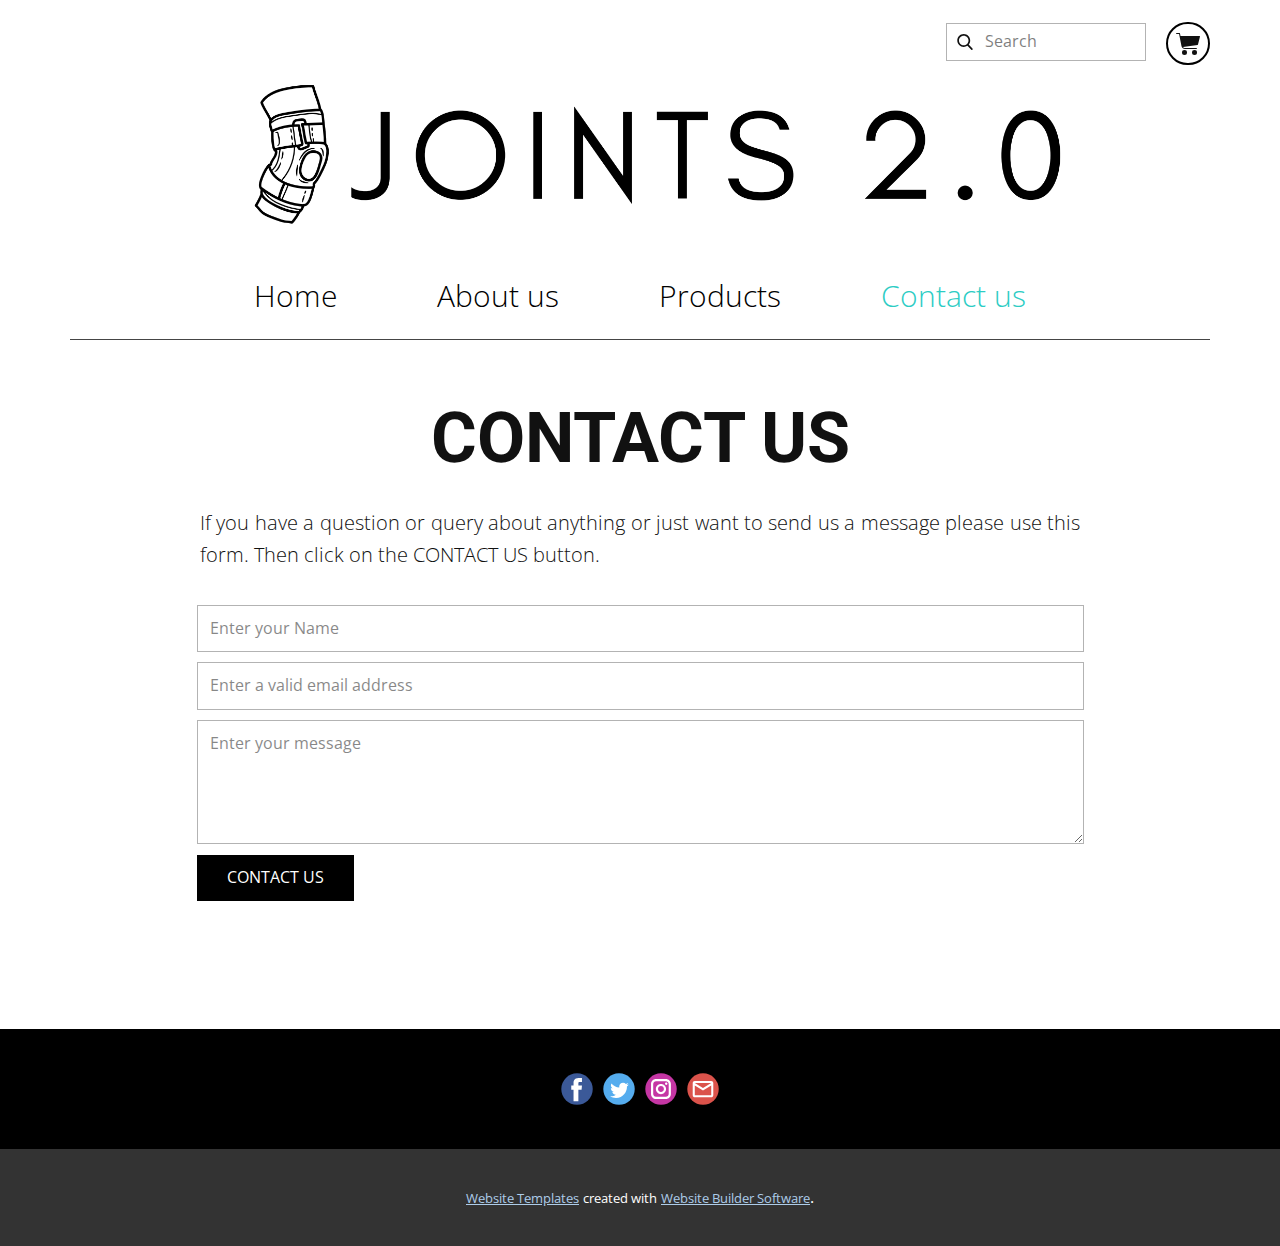
<file: hjemmesidehtml/Contact-us.html>
<!DOCTYPE html>
<html style="font-size: 16px;" lang="en-NO">
  <head>
    <meta name="viewport" content="width=device-width, initial-scale=1.0">
    <meta charset="utf-8">
    <meta name="keywords" content="Contact us">
    <meta name="description" content="">
    <meta name="page_type" content="np-template-header-footer-from-plugin">
    <title>Contact us</title>
    <link rel="stylesheet" href="nicepage.css" media="screen">
<link rel="stylesheet" href="Contact-us.css" media="screen">
    <script class="u-script" type="text/javascript" src="jquery.js" defer=""></script>
    <script class="u-script" type="text/javascript" src="nicepage.js" defer=""></script>
    <meta name="generator" content="Nicepage 3.26.0, nicepage.com">
    <link id="u-theme-google-font" rel="stylesheet" href="https://fonts.googleapis.com/css?family=Roboto:100,100i,300,300i,400,400i,500,500i,700,700i,900,900i|Open+Sans:300,300i,400,400i,600,600i,700,700i,800,800i">
    <link id="u-page-google-font" rel="stylesheet" href="https://fonts.googleapis.com/css?family=Open+Sans:300,300i,400,400i,600,600i,700,700i,800,800i">
    
    
    <script type="application/ld+json">{
		"@context": "http://schema.org",
		"@type": "Organization",
		"name": "Site1",
		"logo": "images/logo.PNG",
		"sameAs": []
}</script>
    <meta name="theme-color" content="#478ac9">
    <meta property="og:title" content="Contact us">
    <meta property="og:description" content="">
    <meta property="og:type" content="website">
  </head>
  <body class="u-body"><header class="u-clearfix u-header u-header" id="sec-2ea4"><div class="u-clearfix u-sheet u-sheet-1">
        <form action="#" method="get" class="u-border-1 u-border-grey-30 u-search u-search-left u-white u-search-1">
          <button class="u-search-button" type="submit">
            <span class="u-search-icon u-spacing-10">
              <svg class="u-svg-link" preserveAspectRatio="xMidYMin slice" viewBox="0 0 56.966 56.966"><use xmlns:xlink="http://www.w3.org/1999/xlink" xlink:href="#svg-810a"></use></svg>
              <svg xmlns="http://www.w3.org/2000/svg" xmlns:xlink="http://www.w3.org/1999/xlink" version="1.1" id="svg-810a" x="0px" y="0px" viewBox="0 0 56.966 56.966" style="enable-background:new 0 0 56.966 56.966;" xml:space="preserve" class="u-svg-content"><path d="M55.146,51.887L41.588,37.786c3.486-4.144,5.396-9.358,5.396-14.786c0-12.682-10.318-23-23-23s-23,10.318-23,23  s10.318,23,23,23c4.761,0,9.298-1.436,13.177-4.162l13.661,14.208c0.571,0.593,1.339,0.92,2.162,0.92  c0.779,0,1.518-0.297,2.079-0.837C56.255,54.982,56.293,53.08,55.146,51.887z M23.984,6c9.374,0,17,7.626,17,17s-7.626,17-17,17  s-17-7.626-17-17S14.61,6,23.984,6z"></path></svg>
            </span>
          </button>
          <input class="u-search-input" type="search" name="search" value="" placeholder="Search">
        </form>
        <a href="Home.html" data-page-id="67591076" class="u-image u-logo u-image-1" data-image-width="1646" data-image-height="370" title="Home">
          <img src="images/logo.PNG" class="u-logo-image u-logo-image-1">
        </a>
        <a href="Home.html" class="u-border-2 u-border-black u-border-hover-palette-4-base u-btn u-btn-round u-button-style u-none u-radius-50 u-btn-1"><span class="u-icon u-text-body-color u-icon-1"><svg class="u-svg-content" viewBox="0 0 512 512" x="0px" y="0px" style="width: 1em; height: 1em;"><circle cx="181.333" cy="437.333" r="53.333"></circle><path d="M509.867,89.6c-2.133-2.133-4.267-4.267-8.533-4.267H96L85.333,29.867c-2.133-4.267-6.4-8.533-10.667-8.533h-64 C4.267,21.333,0,25.6,0,32s4.267,10.667,10.667,10.667h55.467l51.2,260.267c8.533,34.133,38.4,59.733,74.667,59.733h245.333 c6.4,0,10.667-4.267,10.667-10.667c0-6.4-4.267-10.667-10.667-10.667H192c-17.067,0-34.133-8.533-42.667-23.467L460.8,275.2 c4.267,0,8.533-4.267,8.533-8.533L512,96C512,96,512,91.733,509.867,89.6z"></path><circle cx="394.667" cy="437.333" r="53.333"></circle></svg><img></span>
        </a>
        <nav class="u-menu u-menu-one-level u-offcanvas u-menu-1" data-position="Main menu">
          <div class="menu-collapse u-custom-font u-font-open-sans" style="font-size: 1.875rem; letter-spacing: 0px; font-weight: 300;">
            <a class="u-button-style u-custom-left-right-menu-spacing u-custom-padding-bottom u-custom-text-active-color u-custom-text-color u-custom-text-hover-color u-custom-top-bottom-menu-spacing u-nav-link u-text-active-palette-1-base u-text-hover-palette-2-base" href="#">
              <svg><use xmlns:xlink="http://www.w3.org/1999/xlink" xlink:href="#menu-hamburger"></use></svg>
              <svg version="1.1" xmlns="http://www.w3.org/2000/svg" xmlns:xlink="http://www.w3.org/1999/xlink"><defs><symbol id="menu-hamburger" viewBox="0 0 16 16" style="width: 16px; height: 16px;"><rect y="1" width="16" height="2"></rect><rect y="7" width="16" height="2"></rect><rect y="13" width="16" height="2"></rect>
</symbol>
</defs></svg>
            </a>
          </div>
          <div class="u-custom-menu u-nav-container">
            <ul class="u-custom-font u-font-open-sans u-nav u-unstyled u-nav-1"><li class="u-nav-item"><a class="u-button-style u-nav-link u-text-active-palette-4-base u-text-black u-text-hover-palette-4-base" href="Home.html" style="padding: 14px 50px;">Home</a>
</li><li class="u-nav-item"><a class="u-button-style u-nav-link u-text-active-palette-4-base u-text-black u-text-hover-palette-4-base" href="About-us.html" style="padding: 14px 50px;">About us</a>
</li><li class="u-nav-item"><a class="u-button-style u-nav-link u-text-active-palette-4-base u-text-black u-text-hover-palette-4-base" href="Products.html" style="padding: 14px 50px;">Products</a>
</li><li class="u-nav-item"><a class="u-button-style u-nav-link u-text-active-palette-4-base u-text-black u-text-hover-palette-4-base" href="Contact-us.html" style="padding: 14px 50px;">Contact us</a>
</li></ul>
          </div>
          <div class="u-custom-menu u-nav-container-collapse">
            <div class="u-black u-container-style u-inner-container-layout u-opacity u-opacity-95 u-sidenav">
              <div class="u-inner-container-layout u-sidenav-overflow">
                <div class="u-menu-close"></div>
                <ul class="u-align-center u-nav u-popupmenu-items u-unstyled u-nav-2"><li class="u-nav-item"><a class="u-button-style u-nav-link" href="Home.html" style="padding: 14px 50px;">Home</a>
</li><li class="u-nav-item"><a class="u-button-style u-nav-link" href="About-us.html" style="padding: 14px 50px;">About us</a>
</li><li class="u-nav-item"><a class="u-button-style u-nav-link" href="Products.html" style="padding: 14px 50px;">Products</a>
</li><li class="u-nav-item"><a class="u-button-style u-nav-link" href="Contact-us.html" style="padding: 14px 50px;">Contact us</a>
</li></ul>
              </div>
            </div>
            <div class="u-black u-menu-overlay u-opacity u-opacity-70"></div>
          </div>
        </nav>
        <div class="u-border-1 u-border-grey-dark-1 u-expanded-width u-line u-line-horizontal u-line-1"></div>
      </div></header>
    <section class="u-align-center u-clearfix u-section-1" id="sec-ab41">
      <div class="u-clearfix u-sheet u-sheet-1">
        <h2 class="u-text u-text-default u-text-1">CONTACT US</h2>
        <p class="u-align-justify u-text u-text-2"> If you have a question or query about anything or just want to send us a message please use this form. Then click on the CONTACT US button. </p>
        <div class="u-form u-form-1">
          <form action="#" method="POST" class="u-clearfix u-form-spacing-10 u-form-vertical u-inner-form" style="padding: 10px" source="custom" name="form">
            <div class="u-form-group u-form-name">
              <label for="name-3b9a" class="u-form-control-hidden u-label">Name</label>
              <input type="text" placeholder="Enter your Name" id="name-3b9a" name="name" class="u-border-1 u-border-grey-30 u-input u-input-rectangle u-white" required="">
            </div>
            <div class="u-form-email u-form-group">
              <label for="email-3b9a" class="u-form-control-hidden u-label">Email</label>
              <input type="email" placeholder="Enter a valid email address" id="email-3b9a" name="email" class="u-border-1 u-border-grey-30 u-input u-input-rectangle u-white" required="">
            </div>
            <div class="u-form-group u-form-message">
              <label for="message-3b9a" class="u-form-control-hidden u-label">Message</label>
              <textarea placeholder="Enter your message" rows="4" cols="50" id="message-3b9a" name="message" class="u-border-1 u-border-grey-30 u-input u-input-rectangle u-white" required=""></textarea>
            </div>
            <div class="u-align-left u-form-group u-form-submit">
              <a href="#" class="u-active-palette-4-base u-black u-border-none u-btn u-btn-submit u-button-style u-hover-palette-4-base u-btn-1">CONTACT US</a>
              <input type="submit" value="submit" class="u-form-control-hidden">
            </div>
            <div class="u-form-send-message u-form-send-success"> Thank you! Your message has been sent. </div>
            <div class="u-form-send-error u-form-send-message"> Unable to send your message. Please fix errors then try again. </div>
            <input type="hidden" value="" name="recaptchaResponse">
          </form>
        </div>
      </div>
    </section>
    
    <footer class="u-black u-clearfix u-footer" id="sec-b8fa"><div class="u-clearfix u-sheet u-sheet-1">
        <div class="u-align-left u-social-icons u-spacing-10 u-social-icons-1">
          <a class="u-social-url" title="facebook" target="_blank" href=""><span class="u-icon u-social-facebook u-social-icon u-icon-1"><svg class="u-svg-link" preserveAspectRatio="xMidYMin slice" viewBox="0 0 112 112" style=""><use xmlns:xlink="http://www.w3.org/1999/xlink" xlink:href="#svg-e265"></use></svg><svg class="u-svg-content" viewBox="0 0 112 112" x="0" y="0" id="svg-e265"><circle fill="currentColor" cx="56.1" cy="56.1" r="55"></circle><path fill="#FFFFFF" d="M73.5,31.6h-9.1c-1.4,0-3.6,0.8-3.6,3.9v8.5h12.6L72,58.3H60.8v40.8H43.9V58.3h-8V43.9h8v-9.2
            c0-6.7,3.1-17,17-17h12.5v13.9H73.5z"></path></svg></span>
          </a>
          <a class="u-social-url" title="twitter" target="_blank" href=""><span class="u-icon u-social-icon u-social-twitter u-icon-2"><svg class="u-svg-link" preserveAspectRatio="xMidYMin slice" viewBox="0 0 112 112" style=""><use xmlns:xlink="http://www.w3.org/1999/xlink" xlink:href="#svg-4003"></use></svg><svg class="u-svg-content" viewBox="0 0 112 112" x="0" y="0" id="svg-4003"><circle fill="currentColor" class="st0" cx="56.1" cy="56.1" r="55"></circle><path fill="#FFFFFF" d="M83.8,47.3c0,0.6,0,1.2,0,1.7c0,17.7-13.5,38.2-38.2,38.2C38,87.2,31,85,25,81.2c1,0.1,2.1,0.2,3.2,0.2
            c6.3,0,12.1-2.1,16.7-5.7c-5.9-0.1-10.8-4-12.5-9.3c0.8,0.2,1.7,0.2,2.5,0.2c1.2,0,2.4-0.2,3.5-0.5c-6.1-1.2-10.8-6.7-10.8-13.1
            c0-0.1,0-0.1,0-0.2c1.8,1,3.9,1.6,6.1,1.7c-3.6-2.4-6-6.5-6-11.2c0-2.5,0.7-4.8,1.8-6.7c6.6,8.1,16.5,13.5,27.6,14
            c-0.2-1-0.3-2-0.3-3.1c0-7.4,6-13.4,13.4-13.4c3.9,0,7.3,1.6,9.8,4.2c3.1-0.6,5.9-1.7,8.5-3.3c-1,3.1-3.1,5.8-5.9,7.4
            c2.7-0.3,5.3-1,7.7-2.1C88.7,43,86.4,45.4,83.8,47.3z"></path></svg></span>
          </a>
          <a class="u-social-url" title="instagram" target="_blank" href=""><span class="u-icon u-social-icon u-social-instagram u-icon-3"><svg class="u-svg-link" preserveAspectRatio="xMidYMin slice" viewBox="0 0 112 112" style=""><use xmlns:xlink="http://www.w3.org/1999/xlink" xlink:href="#svg-ddfa"></use></svg><svg class="u-svg-content" viewBox="0 0 112 112" x="0" y="0" id="svg-ddfa"><circle fill="currentColor" cx="56.1" cy="56.1" r="55"></circle><path fill="#FFFFFF" d="M55.9,38.2c-9.9,0-17.9,8-17.9,17.9C38,66,46,74,55.9,74c9.9,0,17.9-8,17.9-17.9C73.8,46.2,65.8,38.2,55.9,38.2
            z M55.9,66.4c-5.7,0-10.3-4.6-10.3-10.3c-0.1-5.7,4.6-10.3,10.3-10.3c5.7,0,10.3,4.6,10.3,10.3C66.2,61.8,61.6,66.4,55.9,66.4z"></path><path fill="#FFFFFF" d="M74.3,33.5c-2.3,0-4.2,1.9-4.2,4.2s1.9,4.2,4.2,4.2s4.2-1.9,4.2-4.2S76.6,33.5,74.3,33.5z"></path><path fill="#FFFFFF" d="M73.1,21.3H38.6c-9.7,0-17.5,7.9-17.5,17.5v34.5c0,9.7,7.9,17.6,17.5,17.6h34.5c9.7,0,17.5-7.9,17.5-17.5V38.8
            C90.6,29.1,82.7,21.3,73.1,21.3z M83,73.3c0,5.5-4.5,9.9-9.9,9.9H38.6c-5.5,0-9.9-4.5-9.9-9.9V38.8c0-5.5,4.5-9.9,9.9-9.9h34.5
            c5.5,0,9.9,4.5,9.9,9.9V73.3z"></path></svg></span>
          </a>
          <a class="u-social-url" target="_blank" title="Email" href=""><span class="u-icon u-social-email u-social-icon u-icon-4"><svg class="u-svg-link" preserveAspectRatio="xMidYMin slice" viewBox="0 0 112 112" style=""><use xmlns:xlink="http://www.w3.org/1999/xlink" xlink:href="#svg-a01f"></use></svg><svg class="u-svg-content" viewBox="0 0 112 112" x="0" y="0" id="svg-a01f"><circle fill="currentColor" cx="56.1" cy="56.1" r="55"></circle><path id="path3864" fill="#FFFFFF" d="M27.2,28h57.6c4,0,7.2,3.2,7.2,7.2l0,0v42.7c0,3.9-3.2,7.2-7.2,7.2l0,0H27.2
	c-4,0-7.2-3.2-7.2-7.2V35.2C20,31.1,23.2,28,27.2,28 M56,52.9l28.8-17.8H27.2L56,52.9 M27.2,77.7h57.6V43.5L56,61.3L27.2,43.5V77.7z
	"></path></svg></span>
          </a>
        </div>
      </div></footer>
    <section class="u-backlink u-clearfix u-grey-80">
      <a class="u-link" href="https://nicepage.com/website-templates" target="_blank">
        <span>Website Templates</span>
      </a>
      <p class="u-text">
        <span>created with</span>
      </p>
      <a class="u-link" href="https://nicepage.com/" target="_blank">
        <span>Website Builder Software</span>
      </a>. 
    </section>
  </body>
</html>
</file>
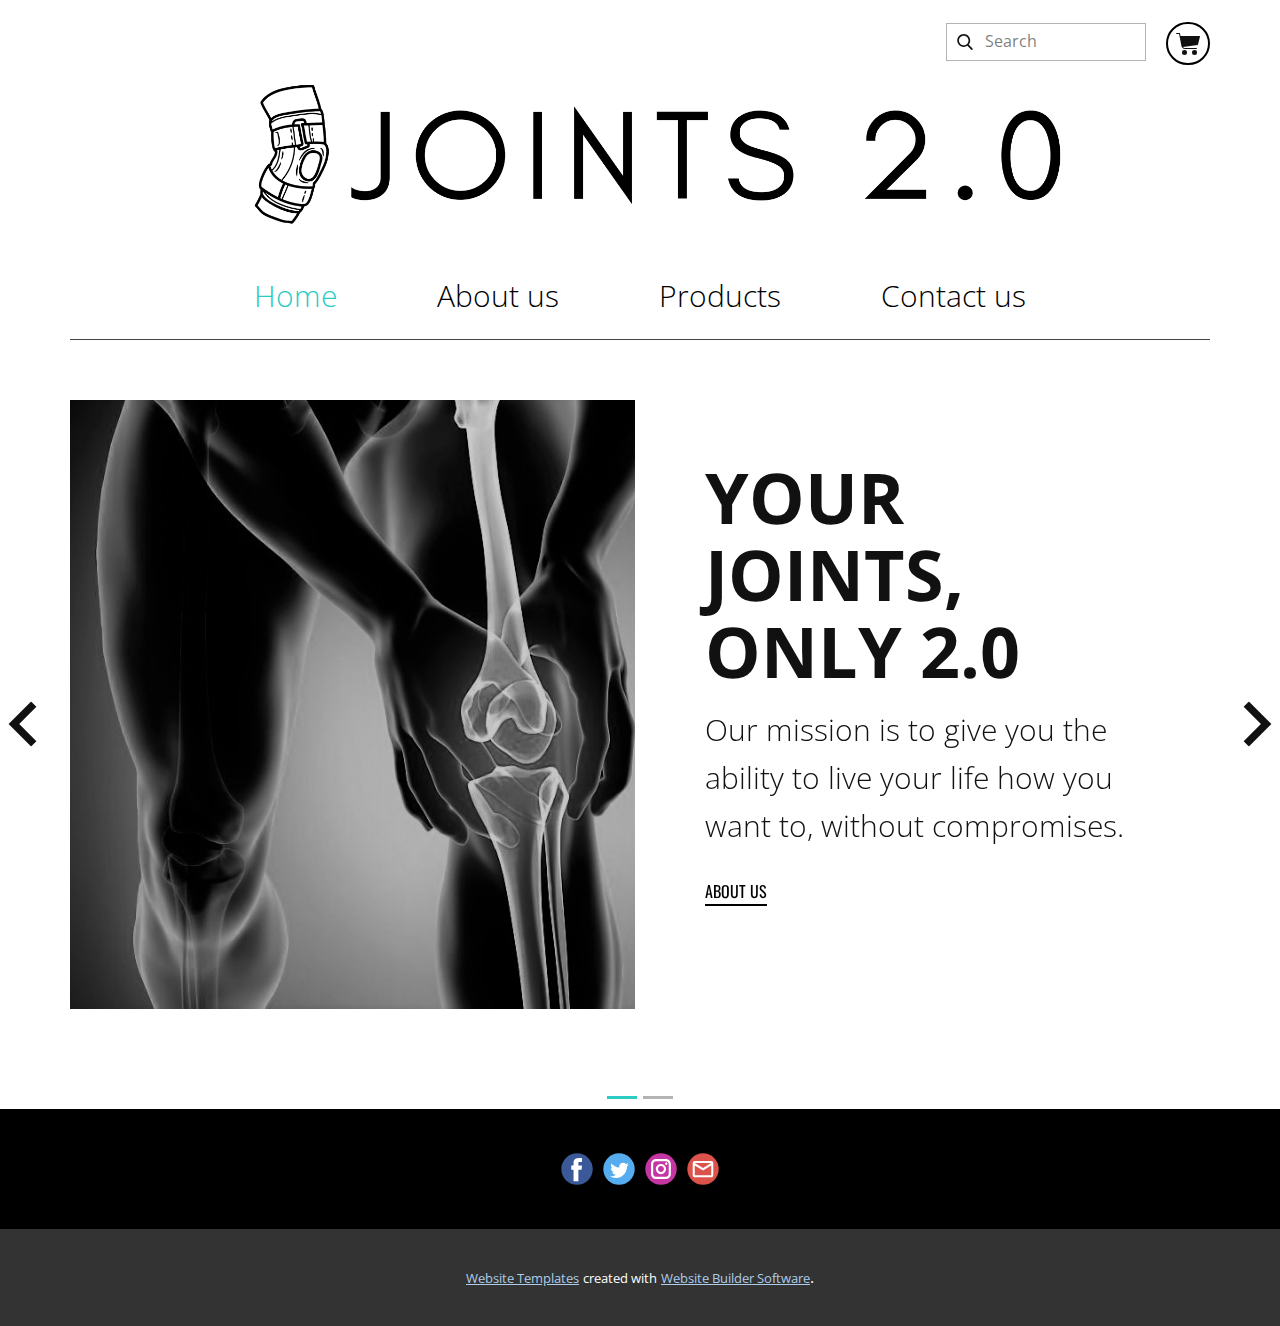
<file: hjemmesidehtml/Home.html>
<!DOCTYPE html>
<html style="font-size: 16px;" lang="en-NO">
  <head>
    <meta name="viewport" content="width=device-width, initial-scale=1.0">
    <meta charset="utf-8">
    <meta name="keywords" content="​YOUR JOINTS, ONLY 2.0, ​have full use and mobility of YOUR body again">
    <meta name="description" content="">
    <meta name="page_type" content="np-template-header-footer-from-plugin">
    <title>Home</title>
    <link rel="stylesheet" href="nicepage.css" media="screen">
<link rel="stylesheet" href="Home.css" media="screen">
    <script class="u-script" type="text/javascript" src="jquery.js" defer=""></script>
    <script class="u-script" type="text/javascript" src="nicepage.js" defer=""></script>
    <meta name="generator" content="Nicepage 3.26.0, nicepage.com">
    
    <link id="u-theme-google-font" rel="stylesheet" href="https://fonts.googleapis.com/css?family=Roboto:100,100i,300,300i,400,400i,500,500i,700,700i,900,900i|Open+Sans:300,300i,400,400i,600,600i,700,700i,800,800i">
    <link id="u-page-google-font" rel="stylesheet" href="https://fonts.googleapis.com/css?family=Oswald:200,300,400,500,600,700|Open+Sans:300,300i,400,400i,600,600i,700,700i,800,800i">
    
    
    <script type="application/ld+json">{
		"@context": "http://schema.org",
		"@type": "Organization",
		"name": "Site1",
		"logo": "images/logo.PNG",
		"sameAs": []
}</script>
    <meta name="theme-color" content="#478ac9">
    <meta property="og:title" content="Home">
    <meta property="og:description" content="">
    <meta property="og:type" content="website">
  </head>
  <body class="u-body"><header class="u-clearfix u-header u-header" id="sec-2ea4"><div class="u-clearfix u-sheet u-sheet-1">
        <form action="#" method="get" class="u-border-1 u-border-grey-30 u-search u-search-left u-white u-search-1">
          <button class="u-search-button" type="submit">
            <span class="u-search-icon u-spacing-10">
              <svg class="u-svg-link" preserveAspectRatio="xMidYMin slice" viewBox="0 0 56.966 56.966"><use xmlns:xlink="http://www.w3.org/1999/xlink" xlink:href="#svg-810a"></use></svg>
              <svg xmlns="http://www.w3.org/2000/svg" xmlns:xlink="http://www.w3.org/1999/xlink" version="1.1" id="svg-810a" x="0px" y="0px" viewBox="0 0 56.966 56.966" style="enable-background:new 0 0 56.966 56.966;" xml:space="preserve" class="u-svg-content"><path d="M55.146,51.887L41.588,37.786c3.486-4.144,5.396-9.358,5.396-14.786c0-12.682-10.318-23-23-23s-23,10.318-23,23  s10.318,23,23,23c4.761,0,9.298-1.436,13.177-4.162l13.661,14.208c0.571,0.593,1.339,0.92,2.162,0.92  c0.779,0,1.518-0.297,2.079-0.837C56.255,54.982,56.293,53.08,55.146,51.887z M23.984,6c9.374,0,17,7.626,17,17s-7.626,17-17,17  s-17-7.626-17-17S14.61,6,23.984,6z"></path></svg>
            </span>
          </button>
          <input class="u-search-input" type="search" name="search" value="" placeholder="Search">
        </form>
        <a href="Home.html" data-page-id="67591076" class="u-image u-logo u-image-1" data-image-width="1646" data-image-height="370" title="Home">
          <img src="images/logo.PNG" class="u-logo-image u-logo-image-1">
        </a>
        <a href="Home.html" class="u-border-2 u-border-black u-border-hover-palette-4-base u-btn u-btn-round u-button-style u-none u-radius-50 u-btn-1"><span class="u-icon u-text-body-color u-icon-1"><svg class="u-svg-content" viewBox="0 0 512 512" x="0px" y="0px" style="width: 1em; height: 1em;"><circle cx="181.333" cy="437.333" r="53.333"></circle><path d="M509.867,89.6c-2.133-2.133-4.267-4.267-8.533-4.267H96L85.333,29.867c-2.133-4.267-6.4-8.533-10.667-8.533h-64 C4.267,21.333,0,25.6,0,32s4.267,10.667,10.667,10.667h55.467l51.2,260.267c8.533,34.133,38.4,59.733,74.667,59.733h245.333 c6.4,0,10.667-4.267,10.667-10.667c0-6.4-4.267-10.667-10.667-10.667H192c-17.067,0-34.133-8.533-42.667-23.467L460.8,275.2 c4.267,0,8.533-4.267,8.533-8.533L512,96C512,96,512,91.733,509.867,89.6z"></path><circle cx="394.667" cy="437.333" r="53.333"></circle></svg><img></span>
        </a>
        <nav class="u-menu u-menu-one-level u-offcanvas u-menu-1" data-position="Main menu">
          <div class="menu-collapse u-custom-font u-font-open-sans" style="font-size: 1.875rem; letter-spacing: 0px; font-weight: 300;">
            <a class="u-button-style u-custom-left-right-menu-spacing u-custom-padding-bottom u-custom-text-active-color u-custom-text-color u-custom-text-hover-color u-custom-top-bottom-menu-spacing u-nav-link u-text-active-palette-1-base u-text-hover-palette-2-base" href="#">
              <svg><use xmlns:xlink="http://www.w3.org/1999/xlink" xlink:href="#menu-hamburger"></use></svg>
              <svg version="1.1" xmlns="http://www.w3.org/2000/svg" xmlns:xlink="http://www.w3.org/1999/xlink"><defs><symbol id="menu-hamburger" viewBox="0 0 16 16" style="width: 16px; height: 16px;"><rect y="1" width="16" height="2"></rect><rect y="7" width="16" height="2"></rect><rect y="13" width="16" height="2"></rect>
</symbol>
</defs></svg>
            </a>
          </div>
          <div class="u-custom-menu u-nav-container">
            <ul class="u-custom-font u-font-open-sans u-nav u-unstyled u-nav-1"><li class="u-nav-item"><a class="u-button-style u-nav-link u-text-active-palette-4-base u-text-black u-text-hover-palette-4-base" href="Home.html" style="padding: 14px 50px;">Home</a>
</li><li class="u-nav-item"><a class="u-button-style u-nav-link u-text-active-palette-4-base u-text-black u-text-hover-palette-4-base" href="About-us.html" style="padding: 14px 50px;">About us</a>
</li><li class="u-nav-item"><a class="u-button-style u-nav-link u-text-active-palette-4-base u-text-black u-text-hover-palette-4-base" href="Products.html" style="padding: 14px 50px;">Products</a>
</li><li class="u-nav-item"><a class="u-button-style u-nav-link u-text-active-palette-4-base u-text-black u-text-hover-palette-4-base" href="Contact-us.html" style="padding: 14px 50px;">Contact us</a>
</li></ul>
          </div>
          <div class="u-custom-menu u-nav-container-collapse">
            <div class="u-black u-container-style u-inner-container-layout u-opacity u-opacity-95 u-sidenav">
              <div class="u-inner-container-layout u-sidenav-overflow">
                <div class="u-menu-close"></div>
                <ul class="u-align-center u-nav u-popupmenu-items u-unstyled u-nav-2"><li class="u-nav-item"><a class="u-button-style u-nav-link" href="Home.html" style="padding: 14px 50px;">Home</a>
</li><li class="u-nav-item"><a class="u-button-style u-nav-link" href="About-us.html" style="padding: 14px 50px;">About us</a>
</li><li class="u-nav-item"><a class="u-button-style u-nav-link" href="Products.html" style="padding: 14px 50px;">Products</a>
</li><li class="u-nav-item"><a class="u-button-style u-nav-link" href="Contact-us.html" style="padding: 14px 50px;">Contact us</a>
</li></ul>
              </div>
            </div>
            <div class="u-black u-menu-overlay u-opacity u-opacity-70"></div>
          </div>
        </nav>
        <div class="u-border-1 u-border-grey-dark-1 u-expanded-width u-line u-line-horizontal u-line-1"></div>
      </div></header>
    <section id="carousel_310b" class="u-carousel u-slide u-block-238b-1" data-u-ride="carousel" data-interval="5000">
      <ol class="u-absolute-hcenter u-carousel-indicators u-block-238b-2">
        <li data-u-target="#carousel_310b" class="u-active u-active-palette-4-base u-grey-30 u-hover-palette-4-base" data-u-slide-to="0"></li>
        <li data-u-target="#carousel_310b" class="u-active-palette-4-base u-grey-30 u-hover-palette-4-base" data-u-slide-to="1"></li>
      </ol>
      <div class="u-carousel-inner" role="listbox">
        <div class="u-active u-carousel-item u-clearfix u-section-1-1">
          <div class="u-clearfix u-sheet u-sheet-1">
            <div class="u-clearfix u-gutter-10 u-layout-wrap u-layout-wrap-1">
              <div class="u-layout" style="">
                <div class="u-layout-row" style="">
                  <div class="u-align-left u-container-style u-image u-layout-cell u-left-cell u-size-30 u-size-xs-60 u-image-1" src="" data-image-width="1000" data-image-height="686">
                    <div class="u-container-layout u-valign-middle u-container-layout-1" src=""></div>
                  </div>
                  <div class="u-align-left u-container-style u-layout-cell u-right-cell u-size-30 u-size-xs-60 u-white u-layout-cell-2">
                    <div class="u-container-layout u-container-layout-2">
                      <h2 class="u-custom-font u-text u-text-font u-text-1"> YOUR JOINTS, ONLY 2.0</h2>
                      <p class="u-text u-text-2"> Our mission is to give you the ability to live your life how you want to, without compromises. </p>
                      <a href="About-us.html" data-page-id="930628772" class="u-active-none u-border-2 u-border-active-palette-4-base u-border-black u-border-hover-palette-4-base u-btn u-btn-rectangle u-button-style u-custom-font u-font-oswald u-hover-none u-none u-btn-1">ABOUT US</a>
                    </div>
                  </div>
                </div>
              </div>
            </div>
          </div>
        </div>
        <div class="u-carousel-item u-clearfix u-section-1-2">
          <div class="u-clearfix u-sheet u-sheet-1">
            <div class="u-clearfix u-expanded-width u-gutter-10 u-layout-wrap u-layout-wrap-1">
              <div class="u-layout" style="">
                <div class="u-layout-row" style="">
                  <div class="u-align-left u-container-style u-image u-layout-cell u-left-cell u-size-30 u-size-xs-60 u-image-1" src="" data-image-width="800" data-image-height="533">
                    <div class="u-container-layout u-valign-middle u-container-layout-1" src=""></div>
                  </div>
                  <div class="u-align-left u-container-style u-layout-cell u-right-cell u-size-30 u-size-xs-60 u-white u-layout-cell-2">
                    <div class="u-container-layout u-valign-bottom u-container-layout-2">
                      <h2 class="u-custom-font u-font-open-sans u-text u-text-black u-text-1"> have full use and mobility of YOUR body again</h2>
                      <p class="u-text u-text-2">Support braces for legs that are comfortable, non-intrusive, strong and supportive.</p>
                      <a href="Products.html" data-page-id="37264418" class="u-active-none u-border-2 u-border-black u-btn u-btn-rectangle u-button-style u-custom-font u-font-oswald u-hover-none u-none u-text-active-palette-4-base u-text-hover-palette-4-base u-btn-1">OUR PRODUCTS</a>
                    </div>
                  </div>
                </div>
              </div>
            </div>
          </div>
        </div>
      </div>
      <a class="u-absolute-vcenter u-carousel-control u-carousel-control-prev u-text-body-color u-text-hover-palette-4-base u-block-238b-3" href="#carousel_310b" role="button" data-u-slide="prev">
        <span aria-hidden="true">
          <svg viewBox="0 0 256 256"><g><polygon points="207.093,30.187 176.907,0 48.907,128 176.907,256 207.093,225.813 109.28,128"></polygon>
</g></svg>
        </span>
        <span class="sr-only">
          <svg viewBox="0 0 256 256"><g><polygon points="207.093,30.187 176.907,0 48.907,128 176.907,256 207.093,225.813 109.28,128"></polygon>
</g></svg>
        </span>
      </a>
      <a class="u-absolute-vcenter u-carousel-control u-carousel-control-next u-text-body-color u-text-hover-palette-4-base u-block-238b-4" href="#carousel_310b" role="button" data-u-slide="next">
        <span aria-hidden="true">
          <svg viewBox="0 0 306 306"><g id="chevron-right"><polygon points="94.35,0 58.65,35.7 175.95,153 58.65,270.3 94.35,306 247.35,153"></polygon>
</g></svg>
        </span>
        <span class="sr-only">
          <svg viewBox="0 0 306 306"><g id="chevron-right"><polygon points="94.35,0 58.65,35.7 175.95,153 58.65,270.3 94.35,306 247.35,153"></polygon>
</g></svg>
        </span>
      </a>
    </section>
    
    
    <footer class="u-black u-clearfix u-footer" id="sec-b8fa"><div class="u-clearfix u-sheet u-sheet-1">
        <div class="u-align-left u-social-icons u-spacing-10 u-social-icons-1">
          <a class="u-social-url" title="facebook" target="_blank" href=""><span class="u-icon u-social-facebook u-social-icon u-icon-1"><svg class="u-svg-link" preserveAspectRatio="xMidYMin slice" viewBox="0 0 112 112" style=""><use xmlns:xlink="http://www.w3.org/1999/xlink" xlink:href="#svg-e265"></use></svg><svg class="u-svg-content" viewBox="0 0 112 112" x="0" y="0" id="svg-e265"><circle fill="currentColor" cx="56.1" cy="56.1" r="55"></circle><path fill="#FFFFFF" d="M73.5,31.6h-9.1c-1.4,0-3.6,0.8-3.6,3.9v8.5h12.6L72,58.3H60.8v40.8H43.9V58.3h-8V43.9h8v-9.2
            c0-6.7,3.1-17,17-17h12.5v13.9H73.5z"></path></svg></span>
          </a>
          <a class="u-social-url" title="twitter" target="_blank" href=""><span class="u-icon u-social-icon u-social-twitter u-icon-2"><svg class="u-svg-link" preserveAspectRatio="xMidYMin slice" viewBox="0 0 112 112" style=""><use xmlns:xlink="http://www.w3.org/1999/xlink" xlink:href="#svg-4003"></use></svg><svg class="u-svg-content" viewBox="0 0 112 112" x="0" y="0" id="svg-4003"><circle fill="currentColor" class="st0" cx="56.1" cy="56.1" r="55"></circle><path fill="#FFFFFF" d="M83.8,47.3c0,0.6,0,1.2,0,1.7c0,17.7-13.5,38.2-38.2,38.2C38,87.2,31,85,25,81.2c1,0.1,2.1,0.2,3.2,0.2
            c6.3,0,12.1-2.1,16.7-5.7c-5.9-0.1-10.8-4-12.5-9.3c0.8,0.2,1.7,0.2,2.5,0.2c1.2,0,2.4-0.2,3.5-0.5c-6.1-1.2-10.8-6.7-10.8-13.1
            c0-0.1,0-0.1,0-0.2c1.8,1,3.9,1.6,6.1,1.7c-3.6-2.4-6-6.5-6-11.2c0-2.5,0.7-4.8,1.8-6.7c6.6,8.1,16.5,13.5,27.6,14
            c-0.2-1-0.3-2-0.3-3.1c0-7.4,6-13.4,13.4-13.4c3.9,0,7.3,1.6,9.8,4.2c3.1-0.6,5.9-1.7,8.5-3.3c-1,3.1-3.1,5.8-5.9,7.4
            c2.7-0.3,5.3-1,7.7-2.1C88.7,43,86.4,45.4,83.8,47.3z"></path></svg></span>
          </a>
          <a class="u-social-url" title="instagram" target="_blank" href=""><span class="u-icon u-social-icon u-social-instagram u-icon-3"><svg class="u-svg-link" preserveAspectRatio="xMidYMin slice" viewBox="0 0 112 112" style=""><use xmlns:xlink="http://www.w3.org/1999/xlink" xlink:href="#svg-ddfa"></use></svg><svg class="u-svg-content" viewBox="0 0 112 112" x="0" y="0" id="svg-ddfa"><circle fill="currentColor" cx="56.1" cy="56.1" r="55"></circle><path fill="#FFFFFF" d="M55.9,38.2c-9.9,0-17.9,8-17.9,17.9C38,66,46,74,55.9,74c9.9,0,17.9-8,17.9-17.9C73.8,46.2,65.8,38.2,55.9,38.2
            z M55.9,66.4c-5.7,0-10.3-4.6-10.3-10.3c-0.1-5.7,4.6-10.3,10.3-10.3c5.7,0,10.3,4.6,10.3,10.3C66.2,61.8,61.6,66.4,55.9,66.4z"></path><path fill="#FFFFFF" d="M74.3,33.5c-2.3,0-4.2,1.9-4.2,4.2s1.9,4.2,4.2,4.2s4.2-1.9,4.2-4.2S76.6,33.5,74.3,33.5z"></path><path fill="#FFFFFF" d="M73.1,21.3H38.6c-9.7,0-17.5,7.9-17.5,17.5v34.5c0,9.7,7.9,17.6,17.5,17.6h34.5c9.7,0,17.5-7.9,17.5-17.5V38.8
            C90.6,29.1,82.7,21.3,73.1,21.3z M83,73.3c0,5.5-4.5,9.9-9.9,9.9H38.6c-5.5,0-9.9-4.5-9.9-9.9V38.8c0-5.5,4.5-9.9,9.9-9.9h34.5
            c5.5,0,9.9,4.5,9.9,9.9V73.3z"></path></svg></span>
          </a>
          <a class="u-social-url" target="_blank" title="Email" href=""><span class="u-icon u-social-email u-social-icon u-icon-4"><svg class="u-svg-link" preserveAspectRatio="xMidYMin slice" viewBox="0 0 112 112" style=""><use xmlns:xlink="http://www.w3.org/1999/xlink" xlink:href="#svg-a01f"></use></svg><svg class="u-svg-content" viewBox="0 0 112 112" x="0" y="0" id="svg-a01f"><circle fill="currentColor" cx="56.1" cy="56.1" r="55"></circle><path id="path3864" fill="#FFFFFF" d="M27.2,28h57.6c4,0,7.2,3.2,7.2,7.2l0,0v42.7c0,3.9-3.2,7.2-7.2,7.2l0,0H27.2
	c-4,0-7.2-3.2-7.2-7.2V35.2C20,31.1,23.2,28,27.2,28 M56,52.9l28.8-17.8H27.2L56,52.9 M27.2,77.7h57.6V43.5L56,61.3L27.2,43.5V77.7z
	"></path></svg></span>
          </a>
        </div>
      </div></footer>
    <section class="u-backlink u-clearfix u-grey-80">
      <a class="u-link" href="https://nicepage.com/website-templates" target="_blank">
        <span>Website Templates</span>
      </a>
      <p class="u-text">
        <span>created with</span>
      </p>
      <a class="u-link" href="https://nicepage.com/" target="_blank">
        <span>Website Builder Software</span>
      </a>. 
    </section>
  </body>
</html>
</file>
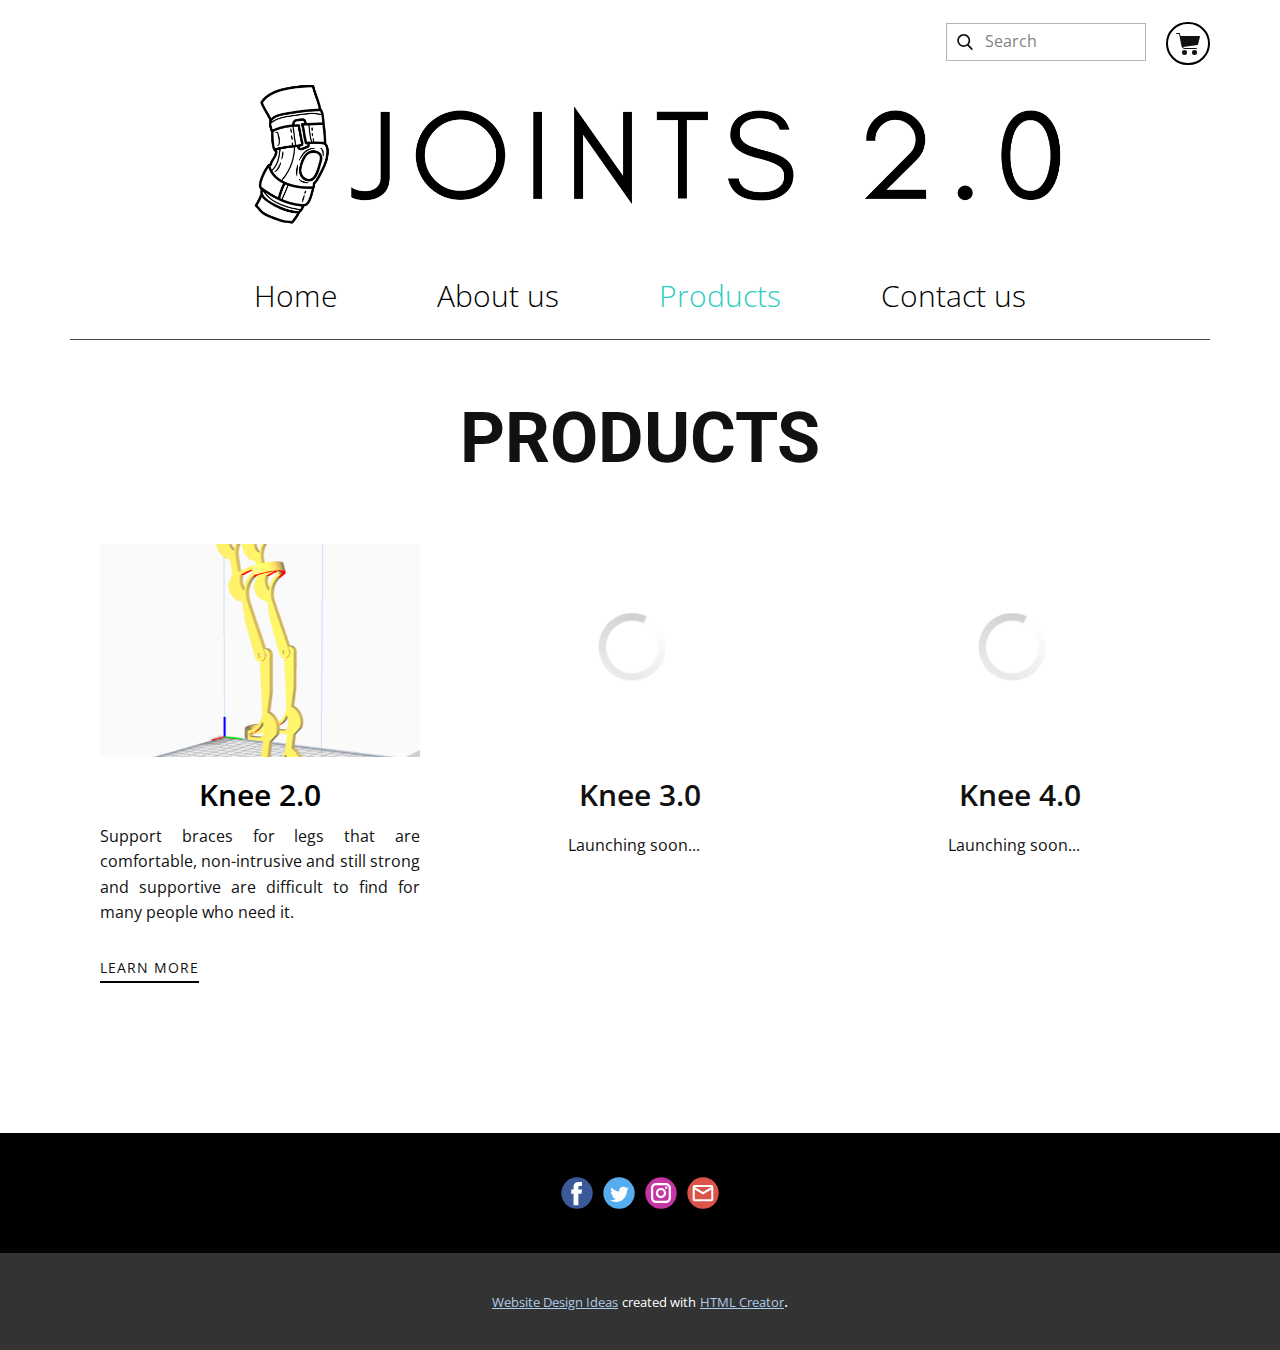
<file: hjemmesidehtml/Products.html>
<!DOCTYPE html>
<html style="font-size: 16px;" lang="en-NO">
  <head>
    <meta name="viewport" content="width=device-width, initial-scale=1.0">
    <meta charset="utf-8">
    <meta name="keywords" content="Products">
    <meta name="description" content="">
    <meta name="page_type" content="np-template-header-footer-from-plugin">
    <title>Products</title>
    <link rel="stylesheet" href="nicepage.css" media="screen">
<link rel="stylesheet" href="Products.css" media="screen">
    <script class="u-script" type="text/javascript" src="jquery.js" defer=""></script>
    <script class="u-script" type="text/javascript" src="nicepage.js" defer=""></script>
    <meta name="generator" content="Nicepage 3.26.0, nicepage.com">
    <link id="u-theme-google-font" rel="stylesheet" href="https://fonts.googleapis.com/css?family=Roboto:100,100i,300,300i,400,400i,500,500i,700,700i,900,900i|Open+Sans:300,300i,400,400i,600,600i,700,700i,800,800i">
    <link id="u-page-google-font" rel="stylesheet" href="https://fonts.googleapis.com/css?family=Open+Sans:300,300i,400,400i,600,600i,700,700i,800,800i">
    
    
    <script type="application/ld+json">{
		"@context": "http://schema.org",
		"@type": "Organization",
		"name": "Site1",
		"logo": "images/logo.PNG",
		"sameAs": []
}</script>
    <meta name="theme-color" content="#478ac9">
    <meta property="og:title" content="Products">
    <meta property="og:description" content="">
    <meta property="og:type" content="website">
  </head>
  <body class="u-body"><header class="u-clearfix u-header u-header" id="sec-2ea4"><div class="u-clearfix u-sheet u-sheet-1">
        <form action="#" method="get" class="u-border-1 u-border-grey-30 u-search u-search-left u-white u-search-1">
          <button class="u-search-button" type="submit">
            <span class="u-search-icon u-spacing-10">
              <svg class="u-svg-link" preserveAspectRatio="xMidYMin slice" viewBox="0 0 56.966 56.966"><use xmlns:xlink="http://www.w3.org/1999/xlink" xlink:href="#svg-810a"></use></svg>
              <svg xmlns="http://www.w3.org/2000/svg" xmlns:xlink="http://www.w3.org/1999/xlink" version="1.1" id="svg-810a" x="0px" y="0px" viewBox="0 0 56.966 56.966" style="enable-background:new 0 0 56.966 56.966;" xml:space="preserve" class="u-svg-content"><path d="M55.146,51.887L41.588,37.786c3.486-4.144,5.396-9.358,5.396-14.786c0-12.682-10.318-23-23-23s-23,10.318-23,23  s10.318,23,23,23c4.761,0,9.298-1.436,13.177-4.162l13.661,14.208c0.571,0.593,1.339,0.92,2.162,0.92  c0.779,0,1.518-0.297,2.079-0.837C56.255,54.982,56.293,53.08,55.146,51.887z M23.984,6c9.374,0,17,7.626,17,17s-7.626,17-17,17  s-17-7.626-17-17S14.61,6,23.984,6z"></path></svg>
            </span>
          </button>
          <input class="u-search-input" type="search" name="search" value="" placeholder="Search">
        </form>
        <a href="Home.html" data-page-id="67591076" class="u-image u-logo u-image-1" data-image-width="1646" data-image-height="370" title="Home">
          <img src="images/logo.PNG" class="u-logo-image u-logo-image-1">
        </a>
        <a href="Home.html" class="u-border-2 u-border-black u-border-hover-palette-4-base u-btn u-btn-round u-button-style u-none u-radius-50 u-btn-1"><span class="u-icon u-text-body-color u-icon-1"><svg class="u-svg-content" viewBox="0 0 512 512" x="0px" y="0px" style="width: 1em; height: 1em;"><circle cx="181.333" cy="437.333" r="53.333"></circle><path d="M509.867,89.6c-2.133-2.133-4.267-4.267-8.533-4.267H96L85.333,29.867c-2.133-4.267-6.4-8.533-10.667-8.533h-64 C4.267,21.333,0,25.6,0,32s4.267,10.667,10.667,10.667h55.467l51.2,260.267c8.533,34.133,38.4,59.733,74.667,59.733h245.333 c6.4,0,10.667-4.267,10.667-10.667c0-6.4-4.267-10.667-10.667-10.667H192c-17.067,0-34.133-8.533-42.667-23.467L460.8,275.2 c4.267,0,8.533-4.267,8.533-8.533L512,96C512,96,512,91.733,509.867,89.6z"></path><circle cx="394.667" cy="437.333" r="53.333"></circle></svg><img></span>
        </a>
        <nav class="u-menu u-menu-one-level u-offcanvas u-menu-1" data-position="Main menu">
          <div class="menu-collapse u-custom-font u-font-open-sans" style="font-size: 1.875rem; letter-spacing: 0px; font-weight: 300;">
            <a class="u-button-style u-custom-left-right-menu-spacing u-custom-padding-bottom u-custom-text-active-color u-custom-text-color u-custom-text-hover-color u-custom-top-bottom-menu-spacing u-nav-link u-text-active-palette-1-base u-text-hover-palette-2-base" href="#">
              <svg><use xmlns:xlink="http://www.w3.org/1999/xlink" xlink:href="#menu-hamburger"></use></svg>
              <svg version="1.1" xmlns="http://www.w3.org/2000/svg" xmlns:xlink="http://www.w3.org/1999/xlink"><defs><symbol id="menu-hamburger" viewBox="0 0 16 16" style="width: 16px; height: 16px;"><rect y="1" width="16" height="2"></rect><rect y="7" width="16" height="2"></rect><rect y="13" width="16" height="2"></rect>
</symbol>
</defs></svg>
            </a>
          </div>
          <div class="u-custom-menu u-nav-container">
            <ul class="u-custom-font u-font-open-sans u-nav u-unstyled u-nav-1"><li class="u-nav-item"><a class="u-button-style u-nav-link u-text-active-palette-4-base u-text-black u-text-hover-palette-4-base" href="Home.html" style="padding: 14px 50px;">Home</a>
</li><li class="u-nav-item"><a class="u-button-style u-nav-link u-text-active-palette-4-base u-text-black u-text-hover-palette-4-base" href="About-us.html" style="padding: 14px 50px;">About us</a>
</li><li class="u-nav-item"><a class="u-button-style u-nav-link u-text-active-palette-4-base u-text-black u-text-hover-palette-4-base" href="Products.html" style="padding: 14px 50px;">Products</a>
</li><li class="u-nav-item"><a class="u-button-style u-nav-link u-text-active-palette-4-base u-text-black u-text-hover-palette-4-base" href="Contact-us.html" style="padding: 14px 50px;">Contact us</a>
</li></ul>
          </div>
          <div class="u-custom-menu u-nav-container-collapse">
            <div class="u-black u-container-style u-inner-container-layout u-opacity u-opacity-95 u-sidenav">
              <div class="u-inner-container-layout u-sidenav-overflow">
                <div class="u-menu-close"></div>
                <ul class="u-align-center u-nav u-popupmenu-items u-unstyled u-nav-2"><li class="u-nav-item"><a class="u-button-style u-nav-link" href="Home.html" style="padding: 14px 50px;">Home</a>
</li><li class="u-nav-item"><a class="u-button-style u-nav-link" href="About-us.html" style="padding: 14px 50px;">About us</a>
</li><li class="u-nav-item"><a class="u-button-style u-nav-link" href="Products.html" style="padding: 14px 50px;">Products</a>
</li><li class="u-nav-item"><a class="u-button-style u-nav-link" href="Contact-us.html" style="padding: 14px 50px;">Contact us</a>
</li></ul>
              </div>
            </div>
            <div class="u-black u-menu-overlay u-opacity u-opacity-70"></div>
          </div>
        </nav>
        <div class="u-border-1 u-border-grey-dark-1 u-expanded-width u-line u-line-horizontal u-line-1"></div>
      </div></header>
    <section class="u-clearfix u-section-1" id="sec-a9d7">
      <div class="u-clearfix u-sheet u-sheet-1">
        <h2 class="u-text u-text-default u-text-font u-text-1">PRODUCTS </h2>
        <div class="u-expanded-width u-list u-list-1">
          <div class="u-repeater u-repeater-1">
            <div class="u-container-style u-list-item u-repeater-item">
              <div class="u-container-layout u-similar-container u-valign-top u-container-layout-1">
                <img alt="" class="u-expanded-width u-image u-image-default u-image-1" data-image-width="519" data-image-height="509" src="images/r2.PNG">
                <h3 class="u-align-left u-custom-font u-text u-text-default u-text-font u-text-2">
                  <a class="u-active-none u-border-none u-btn u-button-link u-button-style u-hover-none u-none u-text-active-palette-4-base u-text-black u-text-hover-palette-4-base u-btn-1" href="Buy.html" data-page-id="350227096">Knee 2.0</a>
                </h3>
                <p class="u-align-justify u-text u-text-3"> Support braces for legs that are comfortable, non-intrusive and still strong and supportive are difficult to find
for many people who need it.&nbsp;</p>
                <a href="Buy.html" data-page-id="350227096" class="u-border-2 u-border-black u-border-hover-palette-4-base u-btn u-button-style u-none u-text-body-color u-text-hover-palette-4-base u-btn-2">learn more</a>
              </div>
            </div>
            <div class="u-container-style u-list-item u-repeater-item">
              <div class="u-container-layout u-similar-container u-valign-top u-container-layout-2">
                <img alt="" class="u-expanded-width u-image u-image-default u-image-2" data-image-width="370" data-image-height="297" src="images/Show-Loader-During-Image-Loading-vue-load-image-370x297.png">
                <h3 class="u-align-left u-custom-font u-text u-text-default u-text-font u-text-4">Knee 3.0</h3>
                <p class="u-align-justify u-text u-text-5">Launching soon...</p>
              </div>
            </div>
            <div class="u-container-style u-list-item u-repeater-item">
              <div class="u-container-layout u-similar-container u-valign-top u-container-layout-3">
                <img alt="" class="u-expanded-width u-image u-image-default u-image-3" data-image-width="370" data-image-height="297" src="images/Show-Loader-During-Image-Loading-vue-load-image-370x297.png">
                <h3 class="u-align-left u-custom-font u-text u-text-default u-text-font u-text-6">Knee 4.0</h3>
                <p class="u-align-justify u-text u-text-7">Launching soon...</p>
              </div>
            </div>
          </div>
        </div>
      </div>
    </section>
    
    
    <footer class="u-black u-clearfix u-footer" id="sec-b8fa"><div class="u-clearfix u-sheet u-sheet-1">
        <div class="u-align-left u-social-icons u-spacing-10 u-social-icons-1">
          <a class="u-social-url" title="facebook" target="_blank" href=""><span class="u-icon u-social-facebook u-social-icon u-icon-1"><svg class="u-svg-link" preserveAspectRatio="xMidYMin slice" viewBox="0 0 112 112" style=""><use xmlns:xlink="http://www.w3.org/1999/xlink" xlink:href="#svg-e265"></use></svg><svg class="u-svg-content" viewBox="0 0 112 112" x="0" y="0" id="svg-e265"><circle fill="currentColor" cx="56.1" cy="56.1" r="55"></circle><path fill="#FFFFFF" d="M73.5,31.6h-9.1c-1.4,0-3.6,0.8-3.6,3.9v8.5h12.6L72,58.3H60.8v40.8H43.9V58.3h-8V43.9h8v-9.2
            c0-6.7,3.1-17,17-17h12.5v13.9H73.5z"></path></svg></span>
          </a>
          <a class="u-social-url" title="twitter" target="_blank" href=""><span class="u-icon u-social-icon u-social-twitter u-icon-2"><svg class="u-svg-link" preserveAspectRatio="xMidYMin slice" viewBox="0 0 112 112" style=""><use xmlns:xlink="http://www.w3.org/1999/xlink" xlink:href="#svg-4003"></use></svg><svg class="u-svg-content" viewBox="0 0 112 112" x="0" y="0" id="svg-4003"><circle fill="currentColor" class="st0" cx="56.1" cy="56.1" r="55"></circle><path fill="#FFFFFF" d="M83.8,47.3c0,0.6,0,1.2,0,1.7c0,17.7-13.5,38.2-38.2,38.2C38,87.2,31,85,25,81.2c1,0.1,2.1,0.2,3.2,0.2
            c6.3,0,12.1-2.1,16.7-5.7c-5.9-0.1-10.8-4-12.5-9.3c0.8,0.2,1.7,0.2,2.5,0.2c1.2,0,2.4-0.2,3.5-0.5c-6.1-1.2-10.8-6.7-10.8-13.1
            c0-0.1,0-0.1,0-0.2c1.8,1,3.9,1.6,6.1,1.7c-3.6-2.4-6-6.5-6-11.2c0-2.5,0.7-4.8,1.8-6.7c6.6,8.1,16.5,13.5,27.6,14
            c-0.2-1-0.3-2-0.3-3.1c0-7.4,6-13.4,13.4-13.4c3.9,0,7.3,1.6,9.8,4.2c3.1-0.6,5.9-1.7,8.5-3.3c-1,3.1-3.1,5.8-5.9,7.4
            c2.7-0.3,5.3-1,7.7-2.1C88.7,43,86.4,45.4,83.8,47.3z"></path></svg></span>
          </a>
          <a class="u-social-url" title="instagram" target="_blank" href=""><span class="u-icon u-social-icon u-social-instagram u-icon-3"><svg class="u-svg-link" preserveAspectRatio="xMidYMin slice" viewBox="0 0 112 112" style=""><use xmlns:xlink="http://www.w3.org/1999/xlink" xlink:href="#svg-ddfa"></use></svg><svg class="u-svg-content" viewBox="0 0 112 112" x="0" y="0" id="svg-ddfa"><circle fill="currentColor" cx="56.1" cy="56.1" r="55"></circle><path fill="#FFFFFF" d="M55.9,38.2c-9.9,0-17.9,8-17.9,17.9C38,66,46,74,55.9,74c9.9,0,17.9-8,17.9-17.9C73.8,46.2,65.8,38.2,55.9,38.2
            z M55.9,66.4c-5.7,0-10.3-4.6-10.3-10.3c-0.1-5.7,4.6-10.3,10.3-10.3c5.7,0,10.3,4.6,10.3,10.3C66.2,61.8,61.6,66.4,55.9,66.4z"></path><path fill="#FFFFFF" d="M74.3,33.5c-2.3,0-4.2,1.9-4.2,4.2s1.9,4.2,4.2,4.2s4.2-1.9,4.2-4.2S76.6,33.5,74.3,33.5z"></path><path fill="#FFFFFF" d="M73.1,21.3H38.6c-9.7,0-17.5,7.9-17.5,17.5v34.5c0,9.7,7.9,17.6,17.5,17.6h34.5c9.7,0,17.5-7.9,17.5-17.5V38.8
            C90.6,29.1,82.7,21.3,73.1,21.3z M83,73.3c0,5.5-4.5,9.9-9.9,9.9H38.6c-5.5,0-9.9-4.5-9.9-9.9V38.8c0-5.5,4.5-9.9,9.9-9.9h34.5
            c5.5,0,9.9,4.5,9.9,9.9V73.3z"></path></svg></span>
          </a>
          <a class="u-social-url" target="_blank" title="Email" href=""><span class="u-icon u-social-email u-social-icon u-icon-4"><svg class="u-svg-link" preserveAspectRatio="xMidYMin slice" viewBox="0 0 112 112" style=""><use xmlns:xlink="http://www.w3.org/1999/xlink" xlink:href="#svg-a01f"></use></svg><svg class="u-svg-content" viewBox="0 0 112 112" x="0" y="0" id="svg-a01f"><circle fill="currentColor" cx="56.1" cy="56.1" r="55"></circle><path id="path3864" fill="#FFFFFF" d="M27.2,28h57.6c4,0,7.2,3.2,7.2,7.2l0,0v42.7c0,3.9-3.2,7.2-7.2,7.2l0,0H27.2
	c-4,0-7.2-3.2-7.2-7.2V35.2C20,31.1,23.2,28,27.2,28 M56,52.9l28.8-17.8H27.2L56,52.9 M27.2,77.7h57.6V43.5L56,61.3L27.2,43.5V77.7z
	"></path></svg></span>
          </a>
        </div>
      </div></footer>
    <section class="u-backlink u-clearfix u-grey-80">
      <a class="u-link" href="https://nicepage.com/website-design" target="_blank">
        <span>Website Design Ideas</span>
      </a>
      <p class="u-text">
        <span>created with</span>
      </p>
      <a class="u-link" href="https://nicepage.com/html-website-builder" target="_blank">
        <span>HTML Creator</span>
      </a>. 
    </section>
  </body>
</html>
</file>
